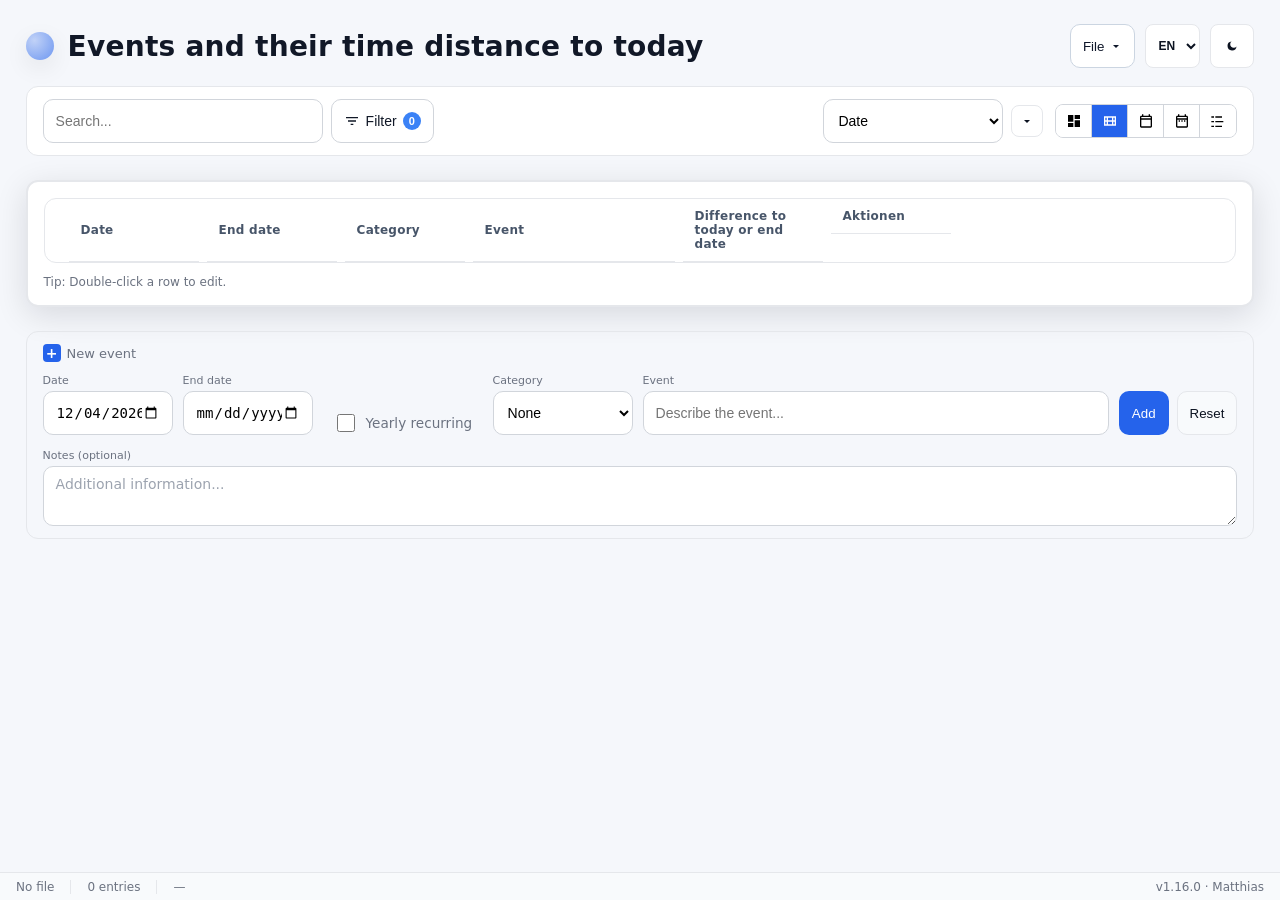
<file: index.html>
<!doctype html>
<html lang="de">
<head>
  <meta charset="utf-8" />
  <meta name="viewport" content="width=device-width, initial-scale=1" />
  <meta http-equiv="Content-Security-Policy" content="default-src 'self'; script-src 'self'; style-src 'self'; img-src 'self' data:; font-src 'self';" />
  <title>Ereignisse</title>
  <!-- PWA Meta Tags -->
  <meta name="theme-color" content="#2563eb" />
  <meta name="description" content="Verwaltung von Ereignissen mit automatischer Zeitdifferenz-Berechnung" />
  <meta name="apple-mobile-web-app-capable" content="yes" />
  <meta name="apple-mobile-web-app-status-bar-style" content="default" />
  <meta name="apple-mobile-web-app-title" content="Ereignisse" />
  <link rel="manifest" href="manifest.json" />
  <link rel="icon" type="image/svg+xml" href="icons/icon.svg" />
  <link rel="icon" type="image/png" sizes="192x192" href="icons/icon-192.png" />
  <link rel="apple-touch-icon" href="icons/icon-192.png" />
  <!-- CSS -->
  <link rel="stylesheet" href="css/base.css" />
  <link rel="stylesheet" href="css/layout.css" />
  <link rel="stylesheet" href="css/components.css" />
  <link rel="stylesheet" href="css/table.css" />
  <link rel="stylesheet" href="css/filters.css" />
  <link rel="stylesheet" href="css/dialogs.css" />
  <link rel="stylesheet" href="css/statusbar.css" />
  <link rel="stylesheet" href="css/dark-mode.css" />
  <link rel="stylesheet" href="css/calendar.css" />
  <link rel="stylesheet" href="css/dashboard.css" />
</head>
<body>
  <div class="page">
    <div class="container">
      <header>
        <div class="brand">
          <div class="flag" aria-hidden="true"></div>
          <div><h1 data-i18n="app.description">Ereignisse und deren Zeitraum zu heute</h1></div>
        </div>
        <div class="actions">
          <div class="dropdown" id="fileDropdown">
            <button class="btn dropdown-toggle" id="fileMenuBtn">
              <span data-i18n="menu.file">Datei</span>
              <svg class="dropdown-arrow" viewBox="0 0 24 24" fill="currentColor"><path d="M12 16l-6-6h12z"/></svg>
            </button>
            <div class="dropdown-menu" id="fileMenu">
              <button class="dropdown-item" data-action="open">
                <span class="dropdown-icon">📂</span>
                <span data-i18n="menu.open">Öffnen</span>
                <span class="dropdown-shortcut">Strg+O</span>
              </button>
              <button class="dropdown-item" data-action="loadSample">
                <span class="dropdown-icon">📋</span>
                <span data-i18n="menu.loadSample">Beispieldatei laden</span>
              </button>
              <button class="dropdown-item" data-action="save">
                <span class="dropdown-icon">💾</span>
                <span data-i18n="menu.save">Speichern</span>
                <span class="dropdown-shortcut">Strg+S</span>
              </button>
              <button class="dropdown-item" data-action="saveAs">
                <span class="dropdown-icon">📥</span>
                <span data-i18n="menu.saveAs">Speichern unter…</span>
                <span class="dropdown-shortcut">Strg+⇧+S</span>
              </button>
            </div>
          </div>
          <select id="langSelect" class="lang-select" title="Sprache / Language">
            <option value="de">DE</option>
            <option value="en">EN</option>
            <option value="fr">FR</option>
            <option value="it">IT</option>
            <option value="es">ES</option>
          </select>
          <button id="themeBtn" class="btn-icon" data-i18n="tooltip.darkMode" data-i18n-attr="title" title="Dark Mode umschalten" aria-label="Dark Mode">
            <svg viewBox="0 0 24 24" fill="currentColor"><path d="M21.64 13a1 1 0 00-1.05-1.36 7 7 0 01-8.23-8.23A1 1 0 0011 2.36 9 9 0 1021.64 13z"/></svg>
          </button>
        </div>
      </header>

      <!-- Filter-Toolbar -->
      <section class="filter-toolbar">
        <div class="toolbar toolbar-flex">
          <input id="search" class="search" type="text" data-i18n="label.search" data-i18n-attr="placeholder" placeholder="Suche..." data-i18n-title="tooltip.search" title="Strg+F" />
          <button id="advancedFilterBtn" class="filter-toggle-btn" data-i18n="tooltip.advancedFilters" data-i18n-attr="title" title="Erweiterte Filter (Strg+Umschalt+F)">
            <svg viewBox="0 0 24 24" fill="currentColor"><path d="M10 18h4v-2h-4v2zM3 6v2h18V6H3zm3 7h12v-2H6v2z"/></svg>
            <span data-i18n="label.filter">Filter</span>
            <span id="filterBadge" class="filter-badge" style="display:none;">0</span>
          </button>
        </div>
        <div class="toolbar">
          <select id="sortKey" title="Sortieren nach">
            <option value="date" selected data-i18n="sort.date">Zeitpunkt</option>
            <option value="end" data-i18n="sort.endDate">Endzeitpunkt</option>
            <option value="text" data-i18n="sort.event">Ereignis</option>
            <option value="category" data-i18n="sort.category">Kategorie</option>
          </select>
          <button id="sortDirBtn" class="btn-icon" data-i18n="tooltip.sortDirection" data-i18n-attr="title" title="Sortierrichtung umschalten" aria-label="Sortierrichtung">
            <svg viewBox="0 0 24 24" fill="currentColor"><path d="M12 16l-6-6h12z"/></svg>
          </button>
        </div>
        <div class="toolbar toolbar-views">
          <div class="view-toggle" role="group" aria-label="Ansicht wechseln">
            <button class="view-btn" data-view="dashboard" data-i18n="view.dashboard" data-i18n-attr="title" title="Dashboard">
              <svg viewBox="0 0 24 24" fill="currentColor"><path d="M3 13h8V3H3v10zm0 8h8v-6H3v6zm10 0h8V11h-8v10zm0-18v6h8V3h-8z"/></svg>
            </button>
            <button class="view-btn active" data-view="table" data-i18n="view.table" data-i18n-attr="title" title="Tabellenansicht">
              <svg viewBox="0 0 24 24" fill="currentColor"><path d="M3 5v14h18V5H3zm4 2v4H5V7h2zm-2 6h2v4H5v-4zm4 4v-4h6v4H9zm6-6H9V7h6v4zm2 0V7h2v4h-2zm0 2h2v4h-2v-4z"/></svg>
            </button>
            <button class="view-btn" data-view="month" data-i18n="view.month" data-i18n-attr="title" title="Monatsansicht">
              <svg viewBox="0 0 24 24" fill="currentColor"><path d="M19 4h-1V2h-2v2H8V2H6v2H5c-1.1 0-2 .9-2 2v14c0 1.1.9 2 2 2h14c1.1 0 2-.9 2-2V6c0-1.1-.9-2-2-2zm0 16H5V10h14v10zm0-12H5V6h14v2z"/></svg>
            </button>
            <button class="view-btn" data-view="week" data-i18n="view.week" data-i18n-attr="title" title="Wochenansicht">
              <svg viewBox="0 0 24 24" fill="currentColor"><path d="M7 11h2v2H7v-2zm14-5v14c0 1.1-.9 2-2 2H5c-1.1 0-2-.9-2-2V6c0-1.1.9-2 2-2h1V2h2v2h8V2h2v2h1c1.1 0 2 .9 2 2zM5 8h14V6H5v2zm14 12V10H5v10h14zm-4-7h2v-2h-2v2zm-4 0h2v-2h-2v2z"/></svg>
            </button>
            <button class="view-btn" data-view="timeline" data-i18n="view.timeline" data-i18n-attr="title" title="Timeline-Ansicht">
              <svg viewBox="0 0 24 24" fill="currentColor"><path d="M2 12h4v2H2v-2zm6-7h10v2H8V5zm0 14h10v2H8v-2zm0-7h12v2H8v-2zm-6 7h4v2H2v-2zm0-14h4v2H2V5z"/></svg>
            </button>
          </div>
        </div>
      </section>

      <!-- Aktive Filter-Tags -->
      <div id="activeFilters" class="active-filters"></div>

      <!-- Erweitertes Filter-Panel -->
      <section id="advancedFilterPanel" class="advanced-filter-panel">
        <div class="filter-panel-header">
          <div class="filter-panel-title">
            <svg viewBox="0 0 24 24" fill="currentColor"><path d="M10 18h4v-2h-4v2zM3 6v2h18V6H3zm3 7h12v-2H6v2z"/></svg>
            <span data-i18n="label.advancedFilters">Erweiterte Filter</span>
          </div>
          <button id="filterResetBtn" class="filter-reset-btn" data-i18n="btn.resetAll">Alle zurücksetzen</button>
        </div>

        <div class="filter-groups">
          <!-- Datumsbereich -->
          <div class="filter-group">
            <div class="filter-group-label" data-i18n="label.dateRange">Datumsbereich</div>
            <div class="date-range-inputs">
              <input type="date" id="filterDateFrom" data-i18n="label.from" data-i18n-attr="title" title="Von" />
              <span class="date-range-separator">–</span>
              <input type="date" id="filterDateTo" data-i18n="label.to" data-i18n-attr="title" title="Bis" />
            </div>
            <select id="filterDatePreset" class="date-preset-select" data-i18n="tooltip.period" data-i18n-attr="title" title="Vordefinierter Zeitraum">
              <option value="" data-i18n="label.selectPeriod">Zeitraum wählen...</option>
              <option value="today" data-i18n="preset.today">Heute</option>
              <option value="this-week" data-i18n="preset.thisWeek">Diese Woche</option>
              <option value="this-month" data-i18n="preset.thisMonth">Dieser Monat</option>
              <option value="this-year" data-i18n="preset.thisYear">Dieses Jahr</option>
              <option value="last-7-days" data-i18n="preset.last7Days">Letzte 7 Tage</option>
              <option value="last-30-days" data-i18n="preset.last30Days">Letzte 30 Tage</option>
              <option value="next-7-days" data-i18n="preset.next7Days">Nächste 7 Tage</option>
              <option value="next-30-days" data-i18n="preset.next30Days">Nächste 30 Tage</option>
              <option value="past" data-i18n="preset.past">Vergangene Ereignisse</option>
              <option value="future" data-i18n="preset.future">Zukünftige Ereignisse</option>
            </select>
          </div>

          <!-- Kategorien -->
          <div class="filter-group">
            <div class="filter-group-label" data-i18n="label.categories">Kategorien</div>
            <div id="categoryCheckboxes" class="category-checkboxes">
              <label class="category-checkbox" data-cat="geburtstag">
                <input type="checkbox" value="geburtstag" />
                <span class="cat-badge cat-geburtstag" style="padding:0 6px;" data-i18n="cat.geburtstag">Geburtstag</span>
              </label>
              <label class="category-checkbox" data-cat="todestag">
                <input type="checkbox" value="todestag" />
                <span class="cat-badge cat-todestag" style="padding:0 6px;" data-i18n="cat.todestag">Todestag</span>
              </label>
              <label class="category-checkbox" data-cat="jahrestag">
                <input type="checkbox" value="jahrestag" />
                <span class="cat-badge cat-jahrestag" style="padding:0 6px;" data-i18n="cat.jahrestag">Jahrestag</span>
              </label>
              <label class="category-checkbox" data-cat="jubilaeum">
                <input type="checkbox" value="jubilaeum" />
                <span class="cat-badge cat-jubilaeum" style="padding:0 6px;" data-i18n="cat.jubilaeum">Jubiläum</span>
              </label>
              <label class="category-checkbox" data-cat="projekt">
                <input type="checkbox" value="projekt" />
                <span class="cat-badge cat-projekt" style="padding:0 6px;" data-i18n="cat.projekt">Projekt</span>
              </label>
              <label class="category-checkbox" data-cat="termin">
                <input type="checkbox" value="termin" />
                <span class="cat-badge cat-termin" style="padding:0 6px;" data-i18n="cat.termin">Termin</span>
              </label>
              <label class="category-checkbox" data-cat="erinnerung">
                <input type="checkbox" value="erinnerung" />
                <span class="cat-badge cat-erinnerung" style="padding:0 6px;" data-i18n="cat.erinnerung">Erinnerung</span>
              </label>
              <label class="category-checkbox" data-cat="sonstiges">
                <input type="checkbox" value="sonstiges" />
                <span class="cat-badge cat-sonstiges" style="padding:0 6px;" data-i18n="cat.sonstiges">Sonstiges</span>
              </label>
              <label class="category-checkbox" data-cat="none">
                <input type="checkbox" value="none" />
                <span class="cat-badge cat-none" style="padding:0 6px;" data-i18n="cat.without">Ohne</span>
              </label>
            </div>
          </div>

          <!-- Weitere Filter -->
          <div class="filter-group">
            <div class="filter-group-label" data-i18n="label.moreFilters">Weitere Filter</div>
            <div class="toggle-checkboxes">
              <label class="toggle-checkbox">
                <input type="checkbox" id="filterHasNotes" />
                <span data-i18n="label.onlyWithNotes">Nur mit Notizen</span>
              </label>
              <label class="toggle-checkbox">
                <input type="checkbox" id="filterRecurring" />
                <span data-i18n="label.onlyRecurring">Nur wiederkehrende</span>
              </label>
              <label class="toggle-checkbox">
                <input type="checkbox" id="filterHasTimespan" />
                <span data-i18n="label.onlyWithTimespan">Nur mit Zeitspanne</span>
              </label>
            </div>
          </div>
        </div>

        <!-- Gespeicherte Filter -->
        <div class="saved-filters-section">
          <div class="saved-filters-header">
            <div class="saved-filters-title" data-i18n="label.savedFilters">Gespeicherte Filter</div>
          </div>
          <div id="savedFiltersList" class="saved-filters-list">
            <button id="saveFilterBtn" class="save-filter-btn" data-i18n="btn.saveFilter" data-i18n-attr="title" title="Aktuellen Filter speichern">
              <svg viewBox="0 0 24 24" fill="currentColor"><path d="M19 13h-6v6h-2v-6H5v-2h6V5h2v6h6v2z"/></svg>
              <span data-i18n="btn.saveFilter">Speichern...</span>
            </button>
          </div>
        </div>
      </section>

      <!-- Dashboard -->
      <section id="dashboardView" class="dashboard" style="display:none;">
        <div class="dashboard-card dashboard-upcoming">
          <h3 class="dashboard-card-title">
            <svg viewBox="0 0 24 24" fill="currentColor"><path d="M19 4h-1V2h-2v2H8V2H6v2H5c-1.1 0-2 .9-2 2v14c0 1.1.9 2 2 2h14c1.1 0 2-.9 2-2V6c0-1.1-.9-2-2-2zm0 16H5V10h14v10zm0-12H5V6h14v2z"/></svg>
            <span data-i18n="dashboard.upcoming">Anstehend</span>
          </h3>
          <div id="dashboardUpcoming" class="dashboard-card-content"></div>
        </div>
        <div class="dashboard-card dashboard-recent">
          <h3 class="dashboard-card-title">
            <svg viewBox="0 0 24 24" fill="currentColor"><path d="M11 17v-5h2v5h-2zm0-8V7h2v2h-2zm1-7C6.48 2 2 6.48 2 12s4.48 10 10 10 10-4.48 10-10S17.52 2 12 2zm0 18c-4.41 0-8-3.59-8-8s3.59-8 8-8 8 3.59 8 8-3.59 8-8 8z"/></svg>
            <span data-i18n="dashboard.recent">Kürzlich vergangen</span>
          </h3>
          <div id="dashboardRecent" class="dashboard-card-content"></div>
        </div>
        <div class="dashboard-card dashboard-milestones">
          <h3 class="dashboard-card-title">
            <svg viewBox="0 0 24 24" fill="currentColor"><path d="M12 2C6.48 2 2 6.48 2 12s4.48 10 10 10 10-4.48 10-10S17.52 2 12 2zm-2 15l-5-5 1.41-1.41L10 14.17l7.59-7.59L19 8l-9 9z"/></svg>
            <span data-i18n="dashboard.milestones">Meilensteine</span>
          </h3>
          <div id="dashboardMilestones" class="dashboard-card-content"></div>
        </div>
        <div class="dashboard-card dashboard-stats">
          <h3 class="dashboard-card-title">
            <svg viewBox="0 0 24 24" fill="currentColor"><path d="M19 3H5c-1.1 0-2 .9-2 2v14c0 1.1.9 2 2 2h14c1.1 0 2-.9 2-2V5c0-1.1-.9-2-2-2zM9 17H7v-7h2v7zm4 0h-2V7h2v10zm4 0h-2v-4h2v4z"/></svg>
            <span data-i18n="dashboard.stats">Statistiken</span>
          </h3>
          <div id="dashboardStats" class="dashboard-card-content"></div>
        </div>
      </section>

      <!-- Monatsansicht -->
      <section id="calendarView" class="card card-calendar" style="display:none;">
        <div class="calendar-header">
          <button class="btn-icon" id="calPrev" data-i18n="tooltip.prevMonth" data-i18n-attr="title,aria-label" title="Vorheriger Monat" aria-label="Vorheriger Monat">
            <svg viewBox="0 0 24 24" fill="currentColor"><path d="M15.41 16.59L10.83 12l4.58-4.59L14 6l-6 6 6 6z"/></svg>
          </button>
          <div class="calendar-title" id="calMonthYear">Januar 2026</div>
          <button class="btn-icon" id="calNext" data-i18n="tooltip.nextMonth" data-i18n-attr="title,aria-label" title="Nächster Monat" aria-label="Nächster Monat">
            <svg viewBox="0 0 24 24" fill="currentColor"><path d="M8.59 16.59L13.17 12 8.59 7.41 10 6l6 6-6 6z"/></svg>
          </button>
          <button class="btn btn-ghost" id="calToday" data-i18n="btn.today">Heute</button>
        </div>
        <div class="calendar-grid">
          <div class="calendar-weekdays" id="calendarWeekdays">
            <span>Mo</span><span>Di</span><span>Mi</span><span>Do</span><span>Fr</span><span>Sa</span><span>So</span>
          </div>
          <div class="calendar-days" id="calendarDays"></div>
        </div>
      </section>

      <!-- Wochenansicht -->
      <section id="weekView" class="card card-week" style="display:none;">
        <div class="week-header">
          <button class="btn-icon" id="weekPrev" data-i18n="tooltip.prevWeek" data-i18n-attr="title,aria-label" title="Vorherige Woche" aria-label="Vorherige Woche">
            <svg viewBox="0 0 24 24" fill="currentColor"><path d="M15.41 16.59L10.83 12l4.58-4.59L14 6l-6 6 6 6z"/></svg>
          </button>
          <div class="week-title" id="weekTitle">KW 5 (27.01 - 02.02.2026)</div>
          <button class="btn-icon" id="weekNext" data-i18n="tooltip.nextWeek" data-i18n-attr="title,aria-label" title="Nächste Woche" aria-label="Nächste Woche">
            <svg viewBox="0 0 24 24" fill="currentColor"><path d="M8.59 16.59L13.17 12 8.59 7.41 10 6l6 6-6 6z"/></svg>
          </button>
          <button class="btn btn-ghost" id="weekToday" data-i18n="btn.today">Heute</button>
        </div>
        <div class="week-grid" id="weekGrid"></div>
      </section>

      <!-- Timeline-Ansicht -->
      <section id="timelineView" class="card card-timeline" style="display:none;">
        <div class="timeline-header">
          <button class="btn-icon" id="timelinePrev" data-i18n="tooltip.earlier" data-i18n-attr="title,aria-label" title="Früher" aria-label="Früher">
            <svg viewBox="0 0 24 24" fill="currentColor"><path d="M15.41 16.59L10.83 12l4.58-4.59L14 6l-6 6 6 6z"/></svg>
          </button>
          <div class="timeline-title" id="timelineTitle">Jan - Jun 2026</div>
          <button class="btn-icon" id="timelineNext" data-i18n="tooltip.later" data-i18n-attr="title,aria-label" title="Später" aria-label="Später">
            <svg viewBox="0 0 24 24" fill="currentColor"><path d="M8.59 16.59L13.17 12 8.59 7.41 10 6l6 6-6 6z"/></svg>
          </button>
          <button class="btn btn-ghost" id="timelineToday" data-i18n="btn.today">Heute</button>
          <select id="timelineZoom" class="timeline-zoom" data-i18n="tooltip.period" data-i18n-attr="title" title="Zeitraum">
            <option value="3">3 <span data-i18n="unit.month.2">Monate</span></option>
            <option value="6" selected>6 <span data-i18n="unit.month.2">Monate</span></option>
            <option value="12">12 <span data-i18n="unit.month.2">Monate</span></option>
          </select>
        </div>
        <div class="timeline-container">
          <div class="timeline-months" id="timelineMonths"></div>
          <div class="timeline-tracks" id="timelineTracks"></div>
          <div class="timeline-today-line" id="timelineTodayLine"></div>
        </div>
      </section>

      <!-- Tabelle (Hauptbereich) -->
      <section class="card card-table stack">
        <div class="table-wrap">
          <table id="table" aria-describedby="tableHint">
            <thead>
              <tr>
                <th class="col-date" data-i18n="label.date">Zeitpunkt</th>
                <th class="col-date" data-i18n="label.endDate">Endzeitpunkt</th>
                <th class="col-cat" data-i18n="label.category">Kategorie</th>
                <th data-i18n="label.event">Ereignis</th>
                <th class="days" data-i18n="label.differenceToToday">Differenz zu heute oder Endzeitpunkt</th>
                <th class="actions">Aktionen</th>
              </tr>
            </thead>
            <tbody id="tbody"></tbody>
          </table>
        </div>
        <div id="tableHint" class="muted" data-i18n="table.hint">Tipp: Doppelklick auf eine Zeile zum Bearbeiten.</div>
      </section>

      <!-- Eingabebereich (am Ende, dezenter) -->
      <section class="card card-input">
        <div class="input-header" data-i18n="label.newEvent">Neues Ereignis</div>
        <div class="input-grid">
          <div class="stack">
            <label for="date" data-i18n="label.date">Zeitpunkt</label>
            <input id="date" type="date" />
          </div>
          <div class="stack">
            <label for="end" data-i18n="label.endDate">Endzeitpunkt</label>
            <input id="end" type="date" />
          </div>
          <div class="stack stack-checkbox">
            <label>
              <input id="recurring" type="checkbox" />
              <span data-i18n="label.recurring">Jährlich wiederkehrend</span>
            </label>
          </div>
          <div class="stack">
            <label for="category" data-i18n="label.category">Kategorie</label>
            <select id="category">
              <option value="" data-i18n="cat.none">Keine</option>
              <option value="geburtstag" data-i18n="cat.geburtstag">Geburtstag</option>
              <option value="todestag" data-i18n="cat.todestag">Todestag</option>
              <option value="jahrestag" data-i18n="cat.jahrestag">Jahrestag</option>
              <option value="jubilaeum" data-i18n="cat.jubilaeum">Jubiläum</option>
              <option value="projekt" data-i18n="cat.projekt">Projekt</option>
              <option value="termin" data-i18n="cat.termin">Termin</option>
              <option value="erinnerung" data-i18n="cat.erinnerung">Erinnerung</option>
              <option value="sonstiges" data-i18n="cat.sonstiges">Sonstiges</option>
            </select>
          </div>
          <div class="stack stack-text">
            <label for="text" data-i18n="label.event">Ereignis</label>
            <input id="text" type="text" data-i18n="placeholder.event" data-i18n-attr="placeholder" placeholder="Beschreibe das Ereignis…" />
          </div>
          <div class="stack stack-buttons">
            <label class="label-spacer">&nbsp;</label>
            <div class="toolbar">
              <button id="addBtn" class="btn btn-primary" data-i18n="btn.add">Hinzufügen</button>
              <button id="clearBtn" class="btn btn-ghost" data-i18n="btn.reset">Zurücksetzen</button>
            </div>
          </div>
          <div class="input-notes-row">
            <div class="stack">
              <label for="notes" data-i18n="label.notes">Notizen (optional)</label>
              <textarea id="notes" rows="2" data-i18n="placeholder.notes" data-i18n-attr="placeholder" placeholder="Zusätzliche Informationen..."></textarea>
            </div>
          </div>
        </div>
      </section>

    </div>
  </div>

  <!-- Statusleiste -->
  <footer class="statusbar">
    <div class="statusbar-item" id="statusFile" data-i18n="msg.noFile">Keine Datei</div>
    <div class="statusbar-separator"></div>
    <div class="statusbar-item" id="statusCount">0 Einträge</div>
    <div class="statusbar-separator"></div>
    <div class="statusbar-item" id="statusSaved">—</div>
    <div class="statusbar-item statusbar-right" id="statusVersion">konzeptioniert von Matthias</div>
  </footer>

  <input id="fileInput" type="file" accept=".json,application/json" style="display:none" />

  <!-- JS: i18n must load before other modules -->
  <script src="js/i18n.js"></script>
  <script src="js/i18n/de.js"></script>
  <script src="js/utils.js"></script>
  <script src="js/data.js"></script>
  <script src="js/filters.js"></script>
  <script src="js/views.js"></script>
  <script src="js/calendar.js"></script>
  <script src="js/dashboard.js"></script>
  <script src="js/ui.js"></script>
  <script src="js/app.js"></script>
</body>
</html>
</file>
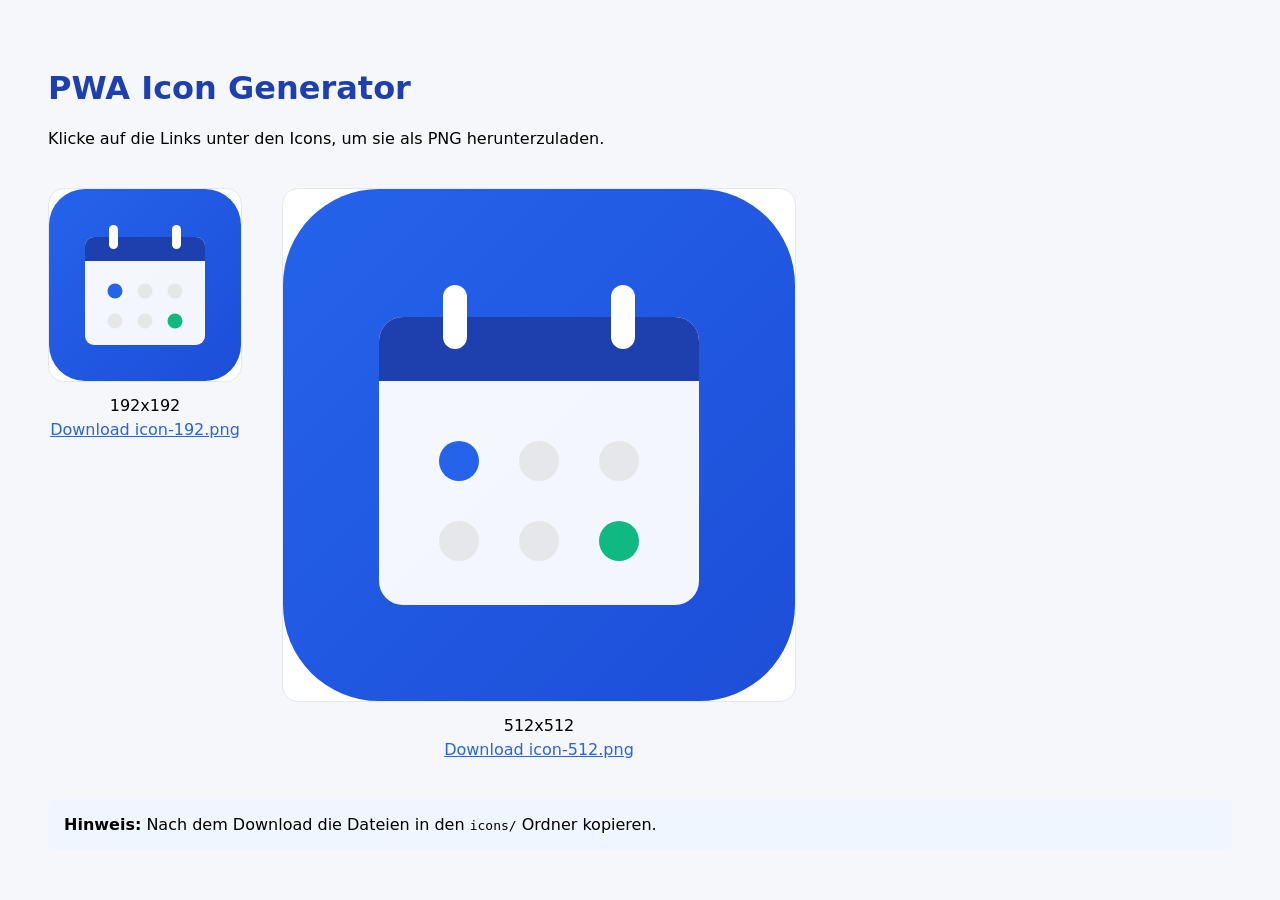
<file: icons/generate-icons.html>
<!DOCTYPE html>
<html lang="de">
<head>
  <meta charset="UTF-8">
  <title>Icon Generator - MHS Ereignisse</title>
  <style>
    body { font-family: system-ui, sans-serif; padding: 40px; background: #f5f7fb; }
    h1 { color: #1e40af; }
    .icons { display: flex; gap: 40px; margin: 40px 0; }
    .icon-box { text-align: center; }
    .icon-box canvas { border: 1px solid #e5e7eb; border-radius: 16px; background: #fff; }
    .icon-box p { margin: 10px 0 5px; font-weight: 500; }
    .icon-box a { color: #2563eb; }
    .info { background: #eff6ff; padding: 16px; border-radius: 8px; margin-top: 20px; }
  </style>
</head>
<body>
  <h1>PWA Icon Generator</h1>
  <p>Klicke auf die Links unter den Icons, um sie als PNG herunterzuladen.</p>

  <div class="icons">
    <div class="icon-box">
      <canvas id="icon192" width="192" height="192"></canvas>
      <p>192x192</p>
      <a id="download192" download="icon-192.png" href="#">Download icon-192.png</a>
    </div>
    <div class="icon-box">
      <canvas id="icon512" width="512" height="512"></canvas>
      <p>512x512</p>
      <a id="download512" download="icon-512.png" href="#">Download icon-512.png</a>
    </div>
  </div>

  <div class="info">
    <strong>Hinweis:</strong> Nach dem Download die Dateien in den <code>icons/</code> Ordner kopieren.
  </div>

  <script>
    function drawIcon(ctx, size) {
      const scale = size / 512;

      // Hintergrund mit Gradient
      const gradient = ctx.createLinearGradient(0, 0, size, size);
      gradient.addColorStop(0, '#2563eb');
      gradient.addColorStop(1, '#1d4ed8');

      // Abgerundetes Rechteck
      const radius = 96 * scale;
      ctx.beginPath();
      ctx.roundRect(0, 0, size, size, radius);
      ctx.fillStyle = gradient;
      ctx.fill();

      // Kalender-Körper
      ctx.fillStyle = 'rgba(255,255,255,0.95)';
      ctx.beginPath();
      ctx.roundRect(96*scale, 128*scale, 320*scale, 288*scale, 24*scale);
      ctx.fill();

      // Kalender-Header
      ctx.fillStyle = '#1e40af';
      ctx.beginPath();
      ctx.roundRect(96*scale, 128*scale, 320*scale, 64*scale, [24*scale, 24*scale, 0, 0]);
      ctx.fill();
      ctx.fillRect(96*scale, 168*scale, 320*scale, 24*scale);

      // Kalender-Ringe
      ctx.fillStyle = '#fff';
      ctx.beginPath();
      ctx.roundRect(160*scale, 96*scale, 24*scale, 64*scale, 12*scale);
      ctx.fill();
      ctx.beginPath();
      ctx.roundRect(328*scale, 96*scale, 24*scale, 64*scale, 12*scale);
      ctx.fill();

      // Tage-Punkte
      const dots = [
        { x: 176, y: 272, color: '#2563eb' },
        { x: 256, y: 272, color: '#e5e7eb' },
        { x: 336, y: 272, color: '#e5e7eb' },
        { x: 176, y: 352, color: '#e5e7eb' },
        { x: 256, y: 352, color: '#e5e7eb' },
        { x: 336, y: 352, color: '#10b981' }
      ];

      dots.forEach(dot => {
        ctx.fillStyle = dot.color;
        ctx.beginPath();
        ctx.arc(dot.x * scale, dot.y * scale, 20 * scale, 0, Math.PI * 2);
        ctx.fill();
      });
    }

    // Icons zeichnen
    const ctx192 = document.getElementById('icon192').getContext('2d');
    const ctx512 = document.getElementById('icon512').getContext('2d');

    drawIcon(ctx192, 192);
    drawIcon(ctx512, 512);

    // Download-Links setzen
    document.getElementById('download192').href = document.getElementById('icon192').toDataURL('image/png');
    document.getElementById('download512').href = document.getElementById('icon512').toDataURL('image/png');
  </script>
</body>
</html>
</file>
<file: css/base.css>
/**
 * base.css - CSS-Variablen, Reset, Body, Typography
 * Ereignisse v1.11.0
 */

:root {
  --primary:#2563eb;
  --ink:#111827;
  --muted:#6b7280;
  --bg:#f5f7fb;
  --card:#ffffff;
  --radius:12px;
  --shadow:0 8px 24px rgba(2,6,23,.08);
  --ctl-h:44px;
  --col-gap:8px;
}

*{ box-sizing:border-box; }

/* Hidden file input for fallback file open */
#fileInput{ display:none !important; }

body {
  margin:0;
  min-height:100dvh;
  background:var(--bg);
  color:var(--ink);
  font-family:system-ui,-apple-system,"Segoe UI",Roboto,Helvetica,Arial,sans-serif;
  padding-bottom:28px;
}

label{ font-size:13px; color:#334155; }

.muted{ font-size:12px; color:var(--muted); }
.text-center{ text-align:center; }
.mt-6{ margin-top:6px; }
</file>
<file: css/layout.css>
/**
 * layout.css - Container, Header, Cards, Grid
 * Ereignisse v1.11.0
 */

.page{ padding:24px; }
.container{ width:min(96vw, 1600px); margin:0 auto; }

header {
  display:flex;
  align-items:center;
  justify-content:space-between;
  gap:16px;
  color:var(--ink);
  margin-bottom:18px;
}

.brand{ display:flex; align-items:center; gap:14px; }

.flag {
  width:28px;
  height:28px;
  border-radius:50%;
  background:radial-gradient(circle at 30% 30%, rgba(37,99,235,.25), rgba(37,99,235,.65));
  box-shadow:var(--shadow);
}

h1{ margin:0; font-size:clamp(20px,3vw,28px); font-weight:700; letter-spacing:.25px; }
.actions{ display:flex; gap:10px; flex-wrap:wrap; }

.card {
  background:var(--card);
  border:1px solid #e5e7eb;
  border-radius:var(--radius);
  box-shadow:var(--shadow);
  padding:16px;
  position:relative;
}
.stack{ display:flex; flex-direction:column; gap:12px; }
.card + .card{ margin-top:24px; }

/* Tabellen-Card (Hauptfokus - stärkere visuelle Gewichtung) */
.card-table {
  box-shadow:0 8px 32px rgba(2,6,23,.12);
  border:2px solid #e5e7eb;
}

/* Eingabe-Card (dezenter, am Ende - reduzierte visuelle Gewichtung) */
.card-input {
  background:transparent;
  box-shadow:none;
  border:1px solid #e5e7eb;
  margin-top:16px;
  padding:12px 16px;
}
.input-header {
  font-size:13px;
  font-weight:500;
  color:var(--muted);
  margin-bottom:10px;
  display:flex;
  align-items:center;
  gap:6px;
}
.input-header::before {
  content:"+";
  display:inline-flex;
  align-items:center;
  justify-content:center;
  width:18px;
  height:18px;
  border-radius:4px;
  background:var(--primary);
  color:#fff;
  font-size:14px;
  font-weight:600;
}
.input-grid {
  display:grid;
  gap:10px;
  align-items:end;
  grid-template-columns:130px 130px 160px 140px 1fr auto;
}
.input-grid .stack{ gap:4px; }
.input-grid label{ font-size:11px; color:var(--muted); }
.input-grid .stack-text{ min-width:0; }
.input-grid .stack-buttons .toolbar{ flex-wrap:nowrap; }
.input-grid .label-spacer{ display:block; height:15px; }
@media (max-width:960px){
  .input-grid{ grid-template-columns:1fr 1fr 1fr; }
  .input-grid .stack-text{ grid-column:1 / -1; }
  .input-grid .stack-buttons{ grid-column:1 / -1; justify-self:end; }
}
@media (max-width:600px){
  .input-grid{ grid-template-columns:1fr; }
  .input-grid .stack-buttons{ justify-self:stretch; }
  .input-grid .stack-buttons .toolbar{ justify-content:stretch; }
  .input-grid .stack-buttons .btn{ flex:1; }
}

.grid{ display:grid; gap:12px; align-items:center; grid-template-columns:180px 180px 140px minmax(0,1fr) max-content; }
@media (max-width:960px){ .grid{ grid-template-columns:1fr 1fr; } }
@media (max-width:600px){ .grid{ grid-template-columns:1fr; } }

.toolbar{ display:flex; gap:8px; align-items:center; }
.toolbar-spread{ justify-content:space-between; }
.toolbar-flex{ flex:1; min-width:0; }

/* Notizen-Zeile im Eingabeformular */
.input-notes-row {
  grid-column:1 / -1;
  margin-top:4px;
}
.input-notes-row .stack {
  gap:4px;
}
.input-notes-row label {
  font-size:11px;
  color:var(--muted);
}
</file>
<file: css/components.css>
/**
 * components.css - Buttons, Inputs, Dropdowns, Badges
 * Ereignisse v1.11.0
 */

/* Buttons */
.btn {
  display:inline-flex;
  align-items:center;
  justify-content:center;
  gap:8px;
  height:var(--ctl-h);
  padding:0 12px;
  border-radius:10px;
  border:1px solid #cbd5e1;
  background:#fff;
  color:#0f172a;
  cursor:pointer;
  transition:background .15s, border-color .15s, box-shadow .15s;
}
.btn:hover{ background:#f8fafc; }
.btn:focus{ outline:none; box-shadow:0 0 0 3px rgba(37,99,235,.18); }
.btn-primary{ background:var(--primary); border-color:transparent; color:#fff; }
.btn-primary:hover{ filter:brightness(.98); }
.btn-ghost{ background:#f8fafc; color:#0b1220; border-color:#e5e7eb; }

.btn-icon {
  width:24px;
  height:24px;
  padding:0;
  border-radius:8px;
  border:1px solid #e5e7eb;
  background:#fff;
  color:#0b1220;
  display:inline-flex;
  align-items:center;
  justify-content:center;
  cursor:pointer;
}
.btn-icon:hover:not(:disabled){ background:#f1f5f9; }
.btn-icon.danger{ color:#991b1b; border-color:#fecaca; background:#fff1f2; }
.btn-icon:disabled{ opacity:0.4; cursor:not-allowed; }
.btn-icon svg{ width:12px; height:12px; pointer-events:none; }

#sortDirBtn.btn-icon{ width:32px; height:32px; }
#themeBtn.btn-icon{ width:var(--ctl-h); height:var(--ctl-h); }

/* Language Select */
.lang-select {
  height:var(--ctl-h);
  padding:0 8px;
  border-radius:8px;
  border:1px solid #e5e7eb;
  background:#fff;
  color:#0b1220;
  font-size:0.75rem;
  font-weight:600;
  cursor:pointer;
  transition:background .15s, border-color .15s;
}
.lang-select:hover { background:#f8fafc; border-color:#cbd5e1; }
.lang-select:focus { outline:none; box-shadow:0 0 0 3px rgba(37,99,235,.18); }

/* Inputs */
input[type="date"],input[type="text"] {
  width:100%;
  padding:0 12px;
  border-radius:10px;
  border:1px solid #d1d5db;
  background:#fff;
  font-size:14px;
  height:var(--ctl-h);
  line-height:calc(var(--ctl-h) - 2px);
  transition:border-color .15s, box-shadow .15s;
}
input[type="date"]:focus, input[type="text"]:focus {
  outline:none;
  border-color:var(--primary);
  box-shadow:0 0 0 3px rgba(37,99,235,.15);
}
#date,#end{ width:100%; }
#text{ width:100%; }

/* Select */
select {
  height:var(--ctl-h);
  border-radius:10px;
  border:1px solid #d1d5db;
  background:#fff;
  padding:0 10px;
  font-size:14px;
}
#sortKey{ width:180px; }

/* Textarea */
textarea {
  width:100%;
  padding:8px 12px;
  border-radius:10px;
  border:1px solid #d1d5db;
  background:#fff;
  font-size:14px;
  font-family:inherit;
  line-height:1.4;
  resize:vertical;
  min-height:60px;
  transition:border-color .15s, box-shadow .15s;
}
textarea:focus {
  outline:none;
  border-color:var(--primary);
  box-shadow:0 0 0 3px rgba(37,99,235,.15);
}
textarea::placeholder {
  color:#9ca3af;
}

/* Search */
.search{ flex:1 1 auto; width:100%; min-width:160px; }

/* Badge */
.badge{ font-size:12px; background:#eef2ff; color:#3730a3; padding:2px 8px; border-radius:999px; }

/* Kategorie-Badges */
.cat-badge {
  display:inline-flex;
  align-items:center;
  gap:4px;
  font-size:11px;
  padding:2px 8px;
  border-radius:999px;
  font-weight:500;
  white-space:nowrap;
}
.cat-badge::before {
  content:"";
  width:6px;
  height:6px;
  border-radius:50%;
  background:currentColor;
}
.cat-none{ color:#6b7280; background:#f3f4f6; }
.cat-geburtstag{ color:#be185d; background:#fce7f3; }
.cat-todestag{ color:#1f2937; background:#e5e7eb; }
.cat-jahrestag{ color:#dc2626; background:#fee2e2; }
.cat-jubilaeum{ color:#7c3aed; background:#ede9fe; }
.cat-projekt{ color:#0369a1; background:#e0f2fe; }
.cat-termin{ color:#b45309; background:#fef3c7; }
.cat-erinnerung{ color:#047857; background:#d1fae5; }
.cat-sonstiges{ color:#475569; background:#f1f5f9; }

/* Kategorie-Select Styling */
#category, #filterCategory { width:140px; }

/* Dropdown-Menü */
.dropdown {
  position:relative;
  display:inline-block;
}
.dropdown-toggle {
  display:inline-flex;
  align-items:center;
  gap:6px;
}
.dropdown-arrow {
  width:12px;
  height:12px;
  transition:transform .15s;
}
.dropdown.open .dropdown-arrow {
  transform:rotate(180deg);
}
.dropdown-menu {
  display:none;
  position:absolute;
  top:calc(100% + 4px);
  left:0;
  min-width:220px;
  background:var(--card);
  border:1px solid #e5e7eb;
  border-radius:10px;
  box-shadow:0 8px 24px rgba(2,6,23,.12);
  z-index:100;
  padding:4px 0;
}
.dropdown.open .dropdown-menu {
  display:block;
}
.dropdown-item {
  display:flex;
  align-items:center;
  width:100%;
  padding:10px 14px;
  border:none;
  background:none;
  cursor:pointer;
  font-size:14px;
  color:var(--ink);
  text-align:left;
  gap:10px;
}
.dropdown-item:hover {
  background:#f1f5f9;
}
.dropdown-icon {
  width:18px;
  text-align:center;
}
.dropdown-shortcut {
  margin-left:auto;
  font-size:11px;
  color:var(--muted);
  font-family:system-ui, sans-serif;
}

/* Actions row */
.actions-row{ display:flex; gap:8px; flex-wrap:nowrap; align-items:center; }

/* Wiederkehrende Ereignisse - Checkbox */
.stack-checkbox {
  display:flex;
  align-items:center;
}
.stack-checkbox label {
  display:flex;
  align-items:center;
  gap:0.5rem;
  cursor:pointer;
  font-size:0.85rem;
  color:var(--muted);
}
.stack-checkbox input[type="checkbox"] {
  width:1.1rem;
  height:1.1rem;
  cursor:pointer;
  accent-color:var(--primary);
}

/* Wiederkehrende Ereignisse - Anzeige */
.recurring-info {
  display:flex;
  flex-direction:column;
  gap:0.15rem;
  margin-top:0.3rem;
  font-size:0.8rem;
}
.recurring-badge {
  color:var(--primary);
  font-weight:500;
}
.recurring-countdown {
  color:var(--muted);
  font-size:0.75rem;
}
.recurring-today {
  color:var(--primary);
  font-weight:600;
}
.recurring-milestone {
  color:#d97706;
  font-size:0.75rem;
  font-weight:500;
}
</file>
<file: css/table.css>
/**
 * table.css - Tabelle, Zeilen, Zellen, Notizen
 * Ereignisse v1.11.0
 */

.table-wrap {
  overflow:auto;
  border-radius:12px;
  border:1px solid #e5e7eb;
  background:#fff;
  padding-inline:16px;
}
table {
  border-collapse:separate;
  border-spacing:var(--col-gap) 0;
  margin:0;
  width:100%;
  min-width:0;
  background:#fff;
}
thead th {
  position:sticky;
  top:0;
  z-index:1;
  background:#fff;
  text-align:left;
  font-size:12px;
  letter-spacing:.02em;
  color:#475569;
  border-bottom:1px solid #e5e7eb;
  padding:10px 12px;
}
tbody td {
  padding:10px 12px;
  border-bottom:1px solid #eef2f7;
  vertical-align:top;
  background:#fff;
  border-radius:8px;
}
tbody tr:hover td{ background:#f8fafc; }

th.days{ text-align:left; }
td.days{ text-align:right; }
th.days,td.days{ width:var(--days-col-w, 140px); }
th.actions,td.actions{ width:120px; }
th.col-date{ width:130px; }
th.col-cat{ width:120px; }
td.actions{ white-space:nowrap; }

.days-wrap{ display:inline-flex; flex-direction:column; align-items:flex-end; gap:4px; }
.days-badge,.days-sub {
  display:inline-block;
  font-size:12px;
  color:#374151;
  padding:2px 8px;
  border-radius:999px;
  border:1px solid #e5e7eb;
  background:#f9fafb;
  min-width:3ch;
  text-align:right;
  white-space:nowrap;
}
.days-range{ color:#1d4ed8; border-color:#c7d2fe; background:#eef2ff; }
.days-milestone{ color:#065f46; border-color:#86efac; background:#ecfdf5; font-weight:600; }

/* Notizen-Anzeige in Tabelle */
.notes-display {
  margin-top:6px;
  padding:6px 10px;
  max-height:60px;
  overflow-y:auto;
  font-size:12px;
  line-height:1.4;
  color:var(--muted);
  background:#f8fafc;
  border:1px solid #e5e7eb;
  border-radius:6px;
  white-space:pre-wrap;
  word-break:break-word;
}
.notes-display::-webkit-scrollbar {
  width:6px;
}
.notes-display::-webkit-scrollbar-track {
  background:#f1f5f9;
  border-radius:3px;
}
.notes-display::-webkit-scrollbar-thumb {
  background:#cbd5e1;
  border-radius:3px;
}
.notes-display::-webkit-scrollbar-thumb:hover {
  background:#94a3b8;
}

/* Verknüpfungs-Icons in der Tabellenansicht */
.link-indicators {
  display:flex;
  gap:8px;
  margin-top:4px;
}
.link-indicator {
  display:inline-flex;
  align-items:center;
  gap:3px;
  padding:2px 6px;
  font-size:11px;
  color:var(--muted);
  background:#f1f5f9;
  border-radius:4px;
  cursor:default;
}
.link-indicator:hover {
  background:#e2e8f0;
}
.link-indicator svg {
  width:12px;
  height:12px;
}

/* Verknüpfungs-Buttons im Bearbeiten-Modus */
.link-edit-row {
  display:flex;
  gap:6px;
  margin-top:8px;
  flex-wrap:wrap;
}
.link-edit-btn {
  display:inline-flex;
  align-items:center;
  gap:4px;
  padding:4px 8px;
  font-size:11px;
  border:1px solid #d1d5db;
  border-radius:6px;
  background:#fff;
  color:var(--ink);
  cursor:pointer;
  transition:background .15s, border-color .15s;
}
.link-edit-btn:hover {
  background:#f8fafc;
  border-color:#94a3b8;
}
.link-edit-btn svg {
  width:14px;
  height:14px;
}
</file>
<file: css/filters.css>
/**
 * filters.css - Filter-Toolbar, Panel, Tags, Saved Filters
 * Ereignisse v1.11.0
 */

/* Filter-Toolbar (kompakt, über der Tabelle) */
.filter-toolbar {
  display:flex;
  align-items:center;
  justify-content:space-between;
  gap:12px;
  padding:12px 16px;
  background:var(--card);
  border:1px solid #e5e7eb;
  border-radius:var(--radius);
  margin-bottom:16px;
}
.filter-toolbar .search{ max-width:280px; }
@media (max-width:768px){
  .filter-toolbar{ flex-direction:column; align-items:stretch; }
  .filter-toolbar .toolbar{ justify-content:space-between; }
  .filter-toolbar .search{ max-width:100%; }
}

/* Erweiterter Filter-Button */
.filter-toggle-btn {
  display:inline-flex;
  align-items:center;
  gap:6px;
  padding:0 12px;
  height:var(--ctl-h);
  border:1px solid #d1d5db;
  border-radius:10px;
  background:#fff;
  color:var(--ink);
  font-size:14px;
  cursor:pointer;
  transition:background .15s, border-color .15s;
}
.filter-toggle-btn:hover {
  background:#f8fafc;
  border-color:#94a3b8;
}
.filter-toggle-btn.active {
  background:#eff6ff;
  border-color:#3b82f6;
  color:#1d4ed8;
}
.filter-toggle-btn svg {
  width:16px;
  height:16px;
}
.filter-badge {
  display:inline-flex;
  align-items:center;
  justify-content:center;
  min-width:18px;
  height:18px;
  padding:0 5px;
  font-size:11px;
  font-weight:600;
  background:#3b82f6;
  color:#fff;
  border-radius:9px;
}

/* Erweitertes Filter-Panel */
.advanced-filter-panel {
  display:none;
  margin-bottom:16px;
  padding:16px;
  background:var(--card);
  border:1px solid #e5e7eb;
  border-radius:var(--radius);
}
.advanced-filter-panel.open {
  display:block;
}
.filter-panel-header {
  display:flex;
  align-items:center;
  justify-content:space-between;
  margin-bottom:16px;
}
.filter-panel-title {
  font-size:14px;
  font-weight:600;
  color:var(--ink);
  display:flex;
  align-items:center;
  gap:8px;
}
.filter-panel-title svg {
  width:18px;
  height:18px;
  color:var(--primary);
}
.filter-reset-btn {
  padding:6px 12px;
  font-size:12px;
  border:1px solid #d1d5db;
  border-radius:6px;
  background:#fff;
  color:var(--muted);
  cursor:pointer;
}
.filter-reset-btn:hover {
  background:#f1f5f9;
  color:var(--ink);
}

/* Filter-Gruppen */
.filter-groups {
  display:grid;
  grid-template-columns:repeat(auto-fit, minmax(200px, 1fr));
  gap:20px;
}
.filter-group {
  display:flex;
  flex-direction:column;
  gap:8px;
}
.filter-group-label {
  font-size:12px;
  font-weight:500;
  color:var(--muted);
  text-transform:uppercase;
  letter-spacing:.05em;
}

/* Datumsbereich */
.date-range-inputs {
  display:flex;
  gap:8px;
  align-items:center;
}
.date-range-inputs input[type="date"] {
  flex:1;
  min-width:0;
}
.date-range-separator {
  color:var(--muted);
  font-size:12px;
}
.date-preset-select {
  width:100%;
  margin-top:6px;
}

/* Kategorie-Checkboxen */
.category-checkboxes {
  display:flex;
  flex-wrap:wrap;
  gap:6px;
}
.category-checkbox {
  display:inline-flex;
  align-items:center;
  gap:4px;
  padding:4px 10px;
  font-size:12px;
  border:1px solid #e5e7eb;
  border-radius:6px;
  background:#fff;
  cursor:pointer;
  transition:background .15s, border-color .15s;
}
.category-checkbox:hover {
  background:#f8fafc;
}
.category-checkbox.selected {
  background:#eff6ff;
  border-color:#3b82f6;
  color:#1d4ed8;
}
.category-checkbox input {
  display:none;
}

/* Toggle-Checkboxen */
.toggle-checkboxes {
  display:flex;
  flex-direction:column;
  gap:8px;
}
.toggle-checkbox {
  display:flex;
  align-items:center;
  gap:8px;
  font-size:13px;
  color:var(--ink);
  cursor:pointer;
}
.toggle-checkbox input {
  width:16px;
  height:16px;
  accent-color:var(--primary);
  cursor:pointer;
}

/* Aktive Filter-Tags */
.active-filters {
  display:flex;
  flex-wrap:wrap;
  align-items:center;
  gap:8px;
  margin-bottom:12px;
}
.active-filters:empty {
  display:none;
}
.active-filters-label {
  font-size:12px;
  color:var(--muted);
}
.filter-tag {
  display:inline-flex;
  align-items:center;
  gap:4px;
  padding:4px 8px;
  font-size:12px;
  background:#eff6ff;
  color:#1d4ed8;
  border-radius:6px;
  border:1px solid #bfdbfe;
}
.filter-tag-remove {
  display:inline-flex;
  align-items:center;
  justify-content:center;
  width:14px;
  height:14px;
  border:none;
  background:none;
  color:#3b82f6;
  cursor:pointer;
  border-radius:3px;
  padding:0;
}
.filter-tag-remove:hover {
  background:#dbeafe;
  color:#1d4ed8;
}
.filter-tag-remove svg {
  width:10px;
  height:10px;
}

/* Filter-Ergebnis-Anzeige */
.filter-result-info {
  font-size:12px;
  color:var(--muted);
  margin-left:auto;
}
.filter-result-count {
  font-weight:600;
  color:var(--ink);
}

/* Treffer-Hervorhebung */
.search-highlight {
  background:#fef08a;
  color:#854d0e;
  padding:0 2px;
  border-radius:2px;
}

/* Gespeicherte Filter */
.saved-filters-section {
  margin-top:16px;
  padding-top:16px;
  border-top:1px solid #e5e7eb;
}
.saved-filters-header {
  display:flex;
  align-items:center;
  justify-content:space-between;
  margin-bottom:10px;
}
.saved-filters-title {
  font-size:12px;
  font-weight:500;
  color:var(--muted);
  text-transform:uppercase;
  letter-spacing:.05em;
}
.saved-filters-list {
  display:flex;
  flex-wrap:wrap;
  gap:6px;
}
.saved-filter-btn {
  display:inline-flex;
  align-items:center;
  gap:6px;
  padding:6px 12px;
  font-size:13px;
  border:1px solid #e5e7eb;
  border-radius:8px;
  background:#fff;
  color:var(--ink);
  cursor:pointer;
  transition:background .15s, border-color .15s;
}
.saved-filter-btn:hover {
  background:#f8fafc;
  border-color:#94a3b8;
}
.saved-filter-btn.active {
  background:#eff6ff;
  border-color:#3b82f6;
  color:#1d4ed8;
}
.saved-filter-delete {
  display:inline-flex;
  align-items:center;
  justify-content:center;
  width:16px;
  height:16px;
  border:none;
  background:none;
  color:var(--muted);
  cursor:pointer;
  border-radius:4px;
  padding:0;
  margin-left:2px;
}
.saved-filter-delete:hover {
  background:#fee2e2;
  color:#dc2626;
}
.saved-filter-delete svg {
  width:12px;
  height:12px;
}
.save-filter-btn {
  display:inline-flex;
  align-items:center;
  gap:4px;
  padding:6px 10px;
  font-size:12px;
  border:1px dashed #d1d5db;
  border-radius:8px;
  background:transparent;
  color:var(--muted);
  cursor:pointer;
}
.save-filter-btn:hover {
  border-color:#94a3b8;
  color:var(--ink);
}
.save-filter-btn svg {
  width:14px;
  height:14px;
}
</file>
<file: css/dialogs.css>
/**
 * dialogs.css - Modals, Verknüpfungs-Dialoge
 * Ereignisse v1.11.0
 */

/* Modal-Dialog */
.modal-overlay {
  position:fixed;
  inset:0;
  background:rgba(0,0,0,.5);
  display:flex;
  align-items:center;
  justify-content:center;
  z-index:1000;
  padding:20px;
}
.modal {
  background:var(--card);
  border-radius:var(--radius);
  box-shadow:0 25px 50px rgba(0,0,0,.25);
  max-width:500px;
  width:100%;
  max-height:80vh;
  display:flex;
  flex-direction:column;
}
.modal-header {
  padding:16px 20px;
  border-bottom:1px solid #e5e7eb;
  display:flex;
  align-items:center;
  justify-content:space-between;
}
.modal-title {
  font-size:16px;
  font-weight:600;
  margin:0;
}
.modal-close {
  width:32px;
  height:32px;
  display:flex;
  align-items:center;
  justify-content:center;
  border:none;
  background:none;
  cursor:pointer;
  color:var(--muted);
  border-radius:6px;
}
.modal-close:hover {
  background:#f1f5f9;
  color:var(--ink);
}
.modal-close svg {
  width:20px;
  height:20px;
}
.modal-body {
  padding:16px 20px;
  overflow-y:auto;
  flex:1;
}
.modal-footer {
  padding:12px 20px;
  border-top:1px solid #e5e7eb;
  display:flex;
  gap:8px;
  justify-content:flex-end;
}

/* Modal-Filterfeld */
.modal-filter {
  margin-bottom:12px;
}
.modal-filter input {
  width:100%;
}

/* Modal-Liste für Festlegen-Dialog */
.link-select-list {
  max-height:300px;
  overflow-y:auto;
  border:1px solid #e5e7eb;
  border-radius:8px;
}
.link-select-item {
  display:flex;
  align-items:flex-start;
  gap:10px;
  padding:10px 12px;
  border-bottom:1px solid #e5e7eb;
  cursor:pointer;
  transition:background .1s;
}
.link-select-item:last-child {
  border-bottom:none;
}
.link-select-item:hover {
  background:#f8fafc;
}
.link-select-item.selected {
  background:#eff6ff;
}
.link-select-item input[type="radio"] {
  margin-top:3px;
  flex-shrink:0;
}
.link-select-info {
  flex:1;
  min-width:0;
}
.link-select-date {
  font-size:12px;
  color:var(--muted);
  margin-bottom:2px;
}
.link-select-text {
  font-size:14px;
  word-break:break-word;
}

/* Modal-Liste für Pflegen-Dialog */
.link-manage-list {
  border:1px solid #e5e7eb;
  border-radius:8px;
}
.link-manage-item {
  display:flex;
  align-items:center;
  justify-content:space-between;
  gap:10px;
  padding:10px 12px;
  border-bottom:1px solid #e5e7eb;
}
.link-manage-item:last-child {
  border-bottom:none;
}
.link-manage-info {
  flex:1;
  min-width:0;
}
.link-manage-date {
  font-size:12px;
  color:var(--muted);
}
.link-manage-text {
  font-size:14px;
  word-break:break-word;
}
.link-manage-remove {
  flex-shrink:0;
  padding:4px 10px;
  font-size:12px;
  border:1px solid #fca5a5;
  border-radius:6px;
  background:#fef2f2;
  color:#dc2626;
  cursor:pointer;
}
.link-manage-remove:hover {
  background:#fee2e2;
}

/* Leere Liste */
.link-empty {
  padding:20px;
  text-align:center;
  color:var(--muted);
  font-size:14px;
}
</file>
<file: css/statusbar.css>
/**
 * statusbar.css - Statusleiste
 * Ereignisse v1.11.0
 */

.statusbar {
  position:fixed;
  bottom:0;
  left:0;
  right:0;
  height:28px;
  display:flex;
  align-items:center;
  gap:16px;
  padding:0 16px;
  background:#f8fafc;
  border-top:1px solid #e5e7eb;
  font-size:12px;
  color:var(--muted);
  z-index:50;
}
.statusbar-item {
  display:flex;
  align-items:center;
  gap:4px;
  white-space:nowrap;
}
.statusbar-item.saved{ color:#059669; }
.statusbar-item.unsaved{ color:#d97706; }
.statusbar-right {
  margin-left:auto;
}
.statusbar-separator {
  width:1px;
  height:14px;
  background:#e5e7eb;
}
</file>
<file: css/dark-mode.css>
/**
 * dark-mode.css - Alle Dark Mode Overrides
 * Ereignisse v1.12.0
 */

/* === Dark mode ===================================================== */
[data-theme="dark"]{
  --bg:#0b1220; --card:#0f172a; --ink:#e5e7eb; --muted:#94a3b8;
}
[data-theme="dark"] .card{ background:var(--card); border-color:#334155; box-shadow:none; }
[data-theme="dark"] header{ color:var(--ink); }
[data-theme="dark"] .btn{ border-color:#334155; background:#0f172a; color:#e5e7eb; }
[data-theme="dark"] .btn:hover{ background:#111827; }
[data-theme="dark"] .btn-ghost{ background:#0f172a; color:#e5e7eb; border-color:#334155; }
[data-theme="dark"] .btn-icon{ border-color:#334155; background:#0f172a; color:#e5e7eb; }
[data-theme="dark"] .btn-icon:hover:not(:disabled){ background:#111827; }
[data-theme="dark"] .btn-icon:disabled{ opacity:0.4; }
[data-theme="dark"] input[type="date"], [data-theme="dark"] input[type="text"]{ background:#0b1220; color:#e5e7eb; border-color:#334155; }
[data-theme="dark"] input::placeholder{ color:#94a3b8; }

/* Select (Dropdown) in Dark mode */
[data-theme="dark"] select{ background:#0b1220; color:#e5e7eb; border-color:#334155; }
[data-theme="dark"] select:focus{ outline:none; border-color:#60a5fa; box-shadow:0 0 0 3px rgba(37,99,235,.25); }
[data-theme="dark"] select option{ background:#0f172a; color:#e5e7eb; }

/* Language Select Dark Mode */
[data-theme="dark"] .lang-select{ background:#0f172a; color:#e5e7eb; border-color:#334155; }
[data-theme="dark"] .lang-select:hover{ background:#111827; border-color:#475569; }

/* Textarea Dark Mode */
[data-theme="dark"] textarea {
  background:#0b1220;
  color:#e5e7eb;
  border-color:#334155;
}
[data-theme="dark"] textarea::placeholder {
  color:#64748b;
}

/* Tabelle Dark Mode */
[data-theme="dark"] .table-wrap{ background:#0f172a; border-color:#334155; }
[data-theme="dark"] table{ background:#0f172a; }
[data-theme="dark"] thead th{ background:#0f172a; color:#cbd5e1; border-bottom-color:#334155; }
[data-theme="dark"] tbody td{ background:#0f172a; border-bottom-color:#1f2937; }
[data-theme="dark"] tbody tr:hover td{ background:#111827; }
[data-theme="dark"] .badge{ background:#1f2937; color:#cbd5e1; }
[data-theme="dark"] .days-badge, [data-theme="dark"] .days-sub{ color:#cbd5e1; border-color:#334155; background:#111827; }
[data-theme="dark"] .days-range{ color:#93c5fd; border-color:#1e3a8a; background:#0b1733; }
[data-theme="dark"] .days-milestone{ color:#10b981; border-color:#065f46; background:#062d22; }

/* Kategorie-Badges Dark Mode */
[data-theme="dark"] .cat-none{ color:#9ca3af; background:#1f2937; }
[data-theme="dark"] .cat-geburtstag{ color:#f472b6; background:#4c1d4c; }
[data-theme="dark"] .cat-todestag{ color:#d1d5db; background:#374151; }
[data-theme="dark"] .cat-jahrestag{ color:#f87171; background:#7f1d1d; }
[data-theme="dark"] .cat-jubilaeum{ color:#a78bfa; background:#3b2d6b; }
[data-theme="dark"] .cat-projekt{ color:#38bdf8; background:#0c3d5a; }
[data-theme="dark"] .cat-termin{ color:#fbbf24; background:#4a3412; }
[data-theme="dark"] .cat-erinnerung{ color:#34d399; background:#0a3d2e; }
[data-theme="dark"] .cat-sonstiges{ color:#94a3b8; background:#1e293b; }

/* Filter-Toolbar Dark Mode */
[data-theme="dark"] .filter-toolbar{ background:#0f172a; border-color:#334155; }

/* Eingabe-Card Dark Mode */
[data-theme="dark"] .card-input{ background:transparent; border-color:#334155; }
[data-theme="dark"] .input-header{ color:#64748b; }
[data-theme="dark"] .input-grid label{ color:#64748b; }

/* Tabellen-Card Dark Mode */
[data-theme="dark"] .card-table{ box-shadow:none; border-color:#475569; }

/* Statusleiste Dark Mode */
[data-theme="dark"] .statusbar{ background:#0f172a; border-top-color:#334155; }
[data-theme="dark"] .statusbar-separator{ background:#334155; }

/* Dropdown Dark Mode */
[data-theme="dark"] .dropdown-menu {
  background:var(--card);
  border-color:#334155;
  box-shadow:0 8px 24px rgba(0,0,0,.4);
}
[data-theme="dark"] .dropdown-item {
  color:var(--ink);
}
[data-theme="dark"] .dropdown-item:hover {
  background:#1f2937;
}

/* Notizen-Anzeige Dark Mode */
[data-theme="dark"] .notes-display {
  background:#1e293b;
  border-color:#334155;
  color:#94a3b8;
}
[data-theme="dark"] .notes-display::-webkit-scrollbar-track {
  background:#0f172a;
}
[data-theme="dark"] .notes-display::-webkit-scrollbar-thumb {
  background:#475569;
}
[data-theme="dark"] .notes-display::-webkit-scrollbar-thumb:hover {
  background:#64748b;
}

/* Verknüpfungs-Indikatoren Dark Mode */
[data-theme="dark"] .link-indicator {
  background:#1e293b;
  color:#94a3b8;
}
[data-theme="dark"] .link-indicator:hover {
  background:#334155;
}

/* Verknüpfungs-Buttons Dark Mode */
[data-theme="dark"] .link-edit-btn {
  background:#1e293b;
  border-color:#334155;
  color:var(--ink);
}
[data-theme="dark"] .link-edit-btn:hover {
  background:#334155;
  border-color:#475569;
}

/* Modal Dark Mode */
[data-theme="dark"] .modal {
  border:1px solid #334155;
}
[data-theme="dark"] .modal-header {
  border-color:#334155;
}
[data-theme="dark"] .modal-footer {
  border-color:#334155;
}
[data-theme="dark"] .modal-close:hover {
  background:#1e293b;
}

/* Modal-Liste Dark Mode */
[data-theme="dark"] .link-select-list {
  border-color:#334155;
}
[data-theme="dark"] .link-select-item {
  border-color:#334155;
}
[data-theme="dark"] .link-select-item:hover {
  background:#1e293b;
}
[data-theme="dark"] .link-select-item.selected {
  background:#1e3a5f;
}
[data-theme="dark"] .link-manage-list {
  border-color:#334155;
}
[data-theme="dark"] .link-manage-item {
  border-color:#334155;
}
[data-theme="dark"] .link-manage-remove {
  background:#450a0a;
  border-color:#991b1b;
  color:#fca5a5;
}
[data-theme="dark"] .link-manage-remove:hover {
  background:#7f1d1d;
}

/* Wiederkehrende Ereignisse - Dark Mode */
[data-theme="dark"] .recurring-milestone {
  color:#fbbf24;
}

/* Erweiterter Filter-Button Dark Mode */
[data-theme="dark"] .filter-toggle-btn {
  background:#0f172a;
  border-color:#334155;
  color:#e5e7eb;
}
[data-theme="dark"] .filter-toggle-btn:hover {
  background:#1e293b;
}
[data-theme="dark"] .filter-toggle-btn.active {
  background:#1e3a5f;
  border-color:#3b82f6;
  color:#93c5fd;
}

/* Erweitertes Filter-Panel Dark Mode */
[data-theme="dark"] .advanced-filter-panel {
  background:#0f172a;
  border-color:#334155;
}
[data-theme="dark"] .filter-reset-btn {
  background:#1e293b;
  border-color:#334155;
  color:#94a3b8;
}
[data-theme="dark"] .filter-reset-btn:hover {
  background:#334155;
  color:#e5e7eb;
}

/* Kategorie-Checkboxen Dark Mode */
[data-theme="dark"] .category-checkbox {
  background:#1e293b;
  border-color:#334155;
  color:#e5e7eb;
}
[data-theme="dark"] .category-checkbox:hover {
  background:#334155;
}
[data-theme="dark"] .category-checkbox.selected {
  background:#1e3a5f;
  border-color:#3b82f6;
  color:#93c5fd;
}

/* Filter-Tags Dark Mode */
[data-theme="dark"] .filter-tag {
  background:#1e3a5f;
  color:#93c5fd;
  border-color:#1d4ed8;
}
[data-theme="dark"] .filter-tag-remove {
  color:#60a5fa;
}
[data-theme="dark"] .filter-tag-remove:hover {
  background:#1e4976;
  color:#93c5fd;
}

/* Treffer-Hervorhebung Dark Mode */
[data-theme="dark"] .search-highlight {
  background:#854d0e;
  color:#fef9c3;
}

/* Gespeicherte Filter Dark Mode */
[data-theme="dark"] .saved-filters-section {
  border-top-color:#334155;
}
[data-theme="dark"] .saved-filter-btn {
  background:#1e293b;
  border-color:#334155;
  color:#e5e7eb;
}
[data-theme="dark"] .saved-filter-btn:hover {
  background:#334155;
}
[data-theme="dark"] .saved-filter-btn.active {
  background:#1e3a5f;
  border-color:#3b82f6;
  color:#93c5fd;
}
[data-theme="dark"] .saved-filter-delete:hover {
  background:#450a0a;
  color:#fca5a5;
}
[data-theme="dark"] .save-filter-btn {
  border-color:#475569;
  color:#94a3b8;
}
[data-theme="dark"] .save-filter-btn:hover {
  border-color:#64748b;
  color:#e5e7eb;
}

/* ========================================
   Calendar View Dark Mode
   ======================================== */

/* Calendar Card */
[data-theme="dark"] .card-calendar {
  background:var(--card);
  border-color:#334155;
}

/* Calendar Header */
[data-theme="dark"] .calendar-header {
  border-color:#334155;
}
[data-theme="dark"] .calendar-title {
  color:var(--ink);
}

/* Weekday Headers */
[data-theme="dark"] .calendar-weekdays span {
  color:#64748b;
}

/* Day Cells */
[data-theme="dark"] .calendar-day {
  background:var(--card);
  border-color:#334155;
}
[data-theme="dark"] .calendar-day.other-month {
  background:#0b1220;
}
[data-theme="dark"] .calendar-day.weekend {
  background:#111827;
}
[data-theme="dark"] .calendar-day.has-events {
  background:#131d2e;
}
[data-theme="dark"] .calendar-day.has-events:hover {
  background:#1e293b;
  border-color:#3b82f6;
}
[data-theme="dark"] .calendar-day.today {
  border-color:#3b82f6;
}
[data-theme="dark"] .calendar-day.today .day-number {
  background:#3b82f6;
  color:#fff;
}
[data-theme="dark"] .day-number {
  color:var(--ink);
}
[data-theme="dark"] .calendar-day.other-month .day-number {
  color:#64748b;
}

/* Event Dots Dark Mode - brighter colors */
[data-theme="dark"] .event-dot.cat-none { background:#9ca3af; }
[data-theme="dark"] .event-dot.cat-geburtstag { background:#f472b6; }
[data-theme="dark"] .event-dot.cat-todestag { background:#d1d5db; }
[data-theme="dark"] .event-dot.cat-jahrestag { background:#f87171; }
[data-theme="dark"] .event-dot.cat-jubilaeum { background:#a78bfa; }
[data-theme="dark"] .event-dot.cat-projekt { background:#38bdf8; }
[data-theme="dark"] .event-dot.cat-termin { background:#fbbf24; }
[data-theme="dark"] .event-dot.cat-erinnerung { background:#34d399; }
[data-theme="dark"] .event-dot.cat-sonstiges { background:#94a3b8; }

[data-theme="dark"] .event-more {
  color:#64748b;
}

/* View Toggle Dark Mode */
[data-theme="dark"] .view-toggle {
  border-color:#334155;
}
[data-theme="dark"] .view-btn {
  background:#0f172a;
  color:#e5e7eb;
}
[data-theme="dark"] .view-btn:not(:last-child) {
  border-color:#334155;
}
[data-theme="dark"] .view-btn:hover {
  background:#1e293b;
}
[data-theme="dark"] .view-btn.active {
  background:#3b82f6;
  color:#fff;
}

/* Day Detail Modal Dark Mode */
[data-theme="dark"] .day-detail-modal {
  background:var(--card);
  border-color:#334155;
}
[data-theme="dark"] .day-event-item {
  background:#0f172a;
  border-color:#334155;
}
[data-theme="dark"] .day-event-item:hover {
  background:#1e293b;
}
[data-theme="dark"] .day-event-text {
  color:var(--ink);
}
[data-theme="dark"] .day-event-notes {
  color:#94a3b8;
}
[data-theme="dark"] .day-event-dates {
  color:#64748b;
}
[data-theme="dark"] .day-event-recurring {
  color:#34d399;
}
[data-theme="dark"] .day-no-events {
  color:#64748b;
}

/* Highlight Row Animation Dark Mode */
[data-theme="dark"] .highlight-row td {
  animation: highlight-pulse-dark 2s ease-out;
}
@keyframes highlight-pulse-dark {
  0%, 30% { background: #422006 !important; }
  100% { background: inherit; }
}

/* ========================================
   Week View Dark Mode
   ======================================== */

[data-theme="dark"] .card-week {
  background:var(--card);
  border-color:#334155;
}

[data-theme="dark"] .week-header {
  border-color:#334155;
}

[data-theme="dark"] .week-title {
  color:var(--ink);
}

[data-theme="dark"] .week-day {
  border-color:#334155;
}

[data-theme="dark"] .week-day.today {
  background:#131d2e;
}

[data-theme="dark"] .week-day.weekend {
  background:#111827;
}

[data-theme="dark"] .week-day-label {
  border-color:#334155;
  color:var(--ink);
}

[data-theme="dark"] .week-day-name {
  color:#64748b;
}

[data-theme="dark"] .week-day.today .week-day-date {
  background:#3b82f6;
  color:#fff;
}

/* Week Event Colors Dark Mode */
[data-theme="dark"] .week-event.cat-none { background:#1f2937; color:#9ca3af; }
[data-theme="dark"] .week-event.cat-geburtstag { background:#4c1d4c; color:#f472b6; }
[data-theme="dark"] .week-event.cat-todestag { background:#374151; color:#d1d5db; }
[data-theme="dark"] .week-event.cat-jahrestag { background:#7f1d1d; color:#f87171; }
[data-theme="dark"] .week-event.cat-jubilaeum { background:#3b2d6b; color:#a78bfa; }
[data-theme="dark"] .week-event.cat-projekt { background:#0c3d5a; color:#38bdf8; }
[data-theme="dark"] .week-event.cat-termin { background:#4a3412; color:#fbbf24; }
[data-theme="dark"] .week-event.cat-erinnerung { background:#0a3d2e; color:#34d399; }
[data-theme="dark"] .week-event.cat-sonstiges { background:#1e293b; color:#94a3b8; }

[data-theme="dark"] .week-event:hover {
  box-shadow:0 2px 8px rgba(0,0,0,.3);
}

/* ========================================
   Timeline View Dark Mode
   ======================================== */

[data-theme="dark"] .card-timeline {
  background:var(--card);
  border-color:#334155;
}

[data-theme="dark"] .timeline-header {
  border-color:#334155;
}

[data-theme="dark"] .timeline-title {
  color:var(--ink);
}

[data-theme="dark"] .timeline-zoom {
  background:#0f172a;
  border-color:#334155;
  color:#e5e7eb;
}

[data-theme="dark"] .timeline-months {
  background:var(--card);
  border-color:#334155;
}

[data-theme="dark"] .timeline-month {
  color:var(--ink);
  border-color:#334155;
}

[data-theme="dark"] .timeline-month.current {
  background:#131d2e;
  color:#93c5fd;
}

/* Timeline Bar Colors Dark Mode */
[data-theme="dark"] .timeline-bar.cat-none { background:#374151; color:#9ca3af; }
[data-theme="dark"] .timeline-bar.cat-geburtstag { background:#831843; color:#f9a8d4; }
[data-theme="dark"] .timeline-bar.cat-todestag { background:#374151; color:#d1d5db; }
[data-theme="dark"] .timeline-bar.cat-jahrestag { background:#7f1d1d; color:#fca5a5; }
[data-theme="dark"] .timeline-bar.cat-jubilaeum { background:#4c1d95; color:#c4b5fd; }
[data-theme="dark"] .timeline-bar.cat-projekt { background:#0c4a6e; color:#7dd3fc; }
[data-theme="dark"] .timeline-bar.cat-termin { background:#78350f; color:#fcd34d; }
[data-theme="dark"] .timeline-bar.cat-erinnerung { background:#064e3b; color:#6ee7b7; }
[data-theme="dark"] .timeline-bar.cat-sonstiges { background:#334155; color:#94a3b8; }

[data-theme="dark"] .timeline-bar:hover {
  box-shadow:0 2px 8px rgba(0,0,0,.4);
}

/* Timeline Marker Colors Dark Mode */
[data-theme="dark"] .timeline-marker.cat-none { background:#9ca3af; }
[data-theme="dark"] .timeline-marker.cat-geburtstag { background:#f472b6; }
[data-theme="dark"] .timeline-marker.cat-todestag { background:#d1d5db; }
[data-theme="dark"] .timeline-marker.cat-jahrestag { background:#f87171; }
[data-theme="dark"] .timeline-marker.cat-jubilaeum { background:#a78bfa; }
[data-theme="dark"] .timeline-marker.cat-projekt { background:#38bdf8; }
[data-theme="dark"] .timeline-marker.cat-termin { background:#fbbf24; }
[data-theme="dark"] .timeline-marker.cat-erinnerung { background:#34d399; }
[data-theme="dark"] .timeline-marker.cat-sonstiges { background:#94a3b8; }

[data-theme="dark"] .timeline-today-line {
  background:#3b82f6;
}

[data-theme="dark"] .timeline-today-line::before {
  color:#93c5fd;
}

[data-theme="dark"] .timeline-empty {
  color:#64748b;
}

/* ========================================
   Dashboard View Dark Mode
   ======================================== */

[data-theme="dark"] .dashboard-card {
  background:var(--card);
  border:1px solid #334155;
  box-shadow:none;
}

[data-theme="dark"] .dashboard-card-title {
  color:#64748b;
}

[data-theme="dark"] .dashboard-empty {
  color:#64748b;
}

[data-theme="dark"] .dashboard-group-header {
  color:#64748b;
  border-color:#334155;
}

[data-theme="dark"] .dashboard-event:hover {
  background:#1e293b;
}

[data-theme="dark"] .dashboard-event-text {
  color:var(--ink);
}

[data-theme="dark"] .dashboard-event-age {
  background:#1e293b;
  color:#94a3b8;
}

[data-theme="dark"] .dashboard-event-date {
  color:#64748b;
}

[data-theme="dark"] .dashboard-event-relative {
  color:#93c5fd;
}

[data-theme="dark"] .dashboard-milestone:hover {
  background:#1e293b;
}

[data-theme="dark"] .dashboard-milestone-icon {
  background:#1e293b;
}

[data-theme="dark"] .dashboard-milestone-text {
  color:var(--ink);
}

[data-theme="dark"] .dashboard-milestone-label {
  color:#93c5fd;
}

[data-theme="dark"] .dashboard-milestone-date {
  color:#64748b;
}

[data-theme="dark"] .dashboard-stats-total {
  color:var(--ink);
}

[data-theme="dark"] .dashboard-stat-label {
  color:#64748b;
}

[data-theme="dark"] .dashboard-stat-bar-container {
  background:#1e293b;
}

[data-theme="dark"] .dashboard-stat-count {
  color:var(--ink);
}

[data-theme="dark"] .dashboard-stats-info {
  border-color:#334155;
}

[data-theme="dark"] .dashboard-stat-info-item {
  color:#94a3b8;
}
</file>
<file: css/calendar.css>
/**
 * calendar.css - Calendar View Styles
 * Ereignisse v1.12.0
 */

/* ========================================
   View Toggle
   ======================================== */

.toolbar-views {
  margin-left: auto;
}

.view-toggle {
  display: inline-flex;
  border: 1px solid #d1d5db;
  border-radius: 8px;
  overflow: hidden;
}

.view-btn {
  display: inline-flex;
  align-items: center;
  justify-content: center;
  width: 36px;
  height: 32px;
  background: #fff;
  border: none;
  cursor: pointer;
  transition: background 0.15s, color 0.15s;
}

.view-btn:not(:last-child) {
  border-right: 1px solid #d1d5db;
}

.view-btn:hover {
  background: #f8fafc;
}

.view-btn.active {
  background: var(--primary);
  color: #fff;
}

.view-btn svg {
  width: 16px;
  height: 16px;
}

/* ========================================
   Calendar Card
   ======================================== */

.card-calendar {
  background: var(--card);
  padding: 0;
}

/* ========================================
   Calendar Header
   ======================================== */

.calendar-header {
  display: flex;
  align-items: center;
  justify-content: center;
  gap: 12px;
  padding: 16px;
  border-bottom: 1px solid #e5e7eb;
}

.calendar-title {
  font-size: 18px;
  font-weight: 600;
  min-width: 180px;
  text-align: center;
  color: var(--ink);
}

#calToday {
  margin-left: 8px;
}

/* ========================================
   Calendar Grid
   ======================================== */

.calendar-grid {
  padding: 16px;
}

.calendar-weekdays {
  display: grid;
  grid-template-columns: repeat(7, 1fr);
  gap: 4px;
  margin-bottom: 8px;
}

.calendar-weekdays span {
  text-align: center;
  font-size: 12px;
  font-weight: 500;
  color: var(--muted);
  padding: 8px 0;
}

.calendar-days {
  display: grid;
  grid-template-columns: repeat(7, 1fr);
  gap: 4px;
}

/* ========================================
   Day Cell
   ======================================== */

.calendar-day {
  min-height: 90px;
  padding: 8px;
  border: 1px solid #e5e7eb;
  border-radius: 8px;
  background: var(--card);
  cursor: default;
  display: flex;
  flex-direction: column;
  transition: background 0.15s, border-color 0.15s, box-shadow 0.15s;
  position: relative;
}

.calendar-day.has-events {
  cursor: pointer;
  background: #f0f7ff;
}

.calendar-day.has-events:hover {
  background: #f8fafc;
  border-color: var(--primary);
  box-shadow: 0 2px 8px rgba(37, 99, 235, 0.1);
}

.calendar-day.other-month {
  background: #f9fafb;
  opacity: 0.5;
}

.calendar-day.other-month .day-number {
  color: var(--muted);
}

.calendar-day.today {
  border-color: var(--primary);
  border-width: 2px;
}

.calendar-day.today .day-number {
  background: var(--primary);
  color: #fff;
}

.calendar-day.weekend {
  background: #fafafa;
}

/* ========================================
   Day Number
   ======================================== */

.day-number {
  display: inline-flex;
  align-items: center;
  justify-content: center;
  width: 26px;
  height: 26px;
  font-size: 13px;
  font-weight: 500;
  border-radius: 50%;
  color: var(--ink);
}

/* ========================================
   Event Dots
   ======================================== */

.day-events {
  display: flex;
  flex-wrap: wrap;
  gap: 4px;
  margin-top: auto;
  padding-top: 6px;
}

.event-dot {
  width: 8px;
  height: 8px;
  border-radius: 50%;
  flex-shrink: 0;
  cursor: pointer;
}

/* Category colors for dots */
.event-dot.cat-none { background: #6b7280; }
.event-dot.cat-geburtstag { background: #be185d; }
.event-dot.cat-todestag { background: #1f2937; }
.event-dot.cat-jahrestag { background: #dc2626; }
.event-dot.cat-jubilaeum { background: #7c3aed; }
.event-dot.cat-projekt { background: #0369a1; }
.event-dot.cat-termin { background: #b45309; }
.event-dot.cat-erinnerung { background: #047857; }
.event-dot.cat-sonstiges { background: #475569; }

.event-more {
  font-size: 10px;
  color: var(--muted);
  font-weight: 500;
  line-height: 8px;
}

/* ========================================
   Day Detail Modal
   ======================================== */

.day-detail-modal {
  max-width: 480px;
  width: 90vw;
}

.day-detail-modal .modal-title {
  font-size: 16px;
}

.day-events-list {
  display: flex;
  flex-direction: column;
  gap: 8px;
  max-height: 400px;
  overflow-y: auto;
}

.day-event-item {
  display: flex;
  align-items: flex-start;
  gap: 12px;
  padding: 12px;
  border: 1px solid #e5e7eb;
  border-radius: 8px;
  background: #fff;
  transition: background 0.15s;
}

.day-event-item:hover {
  background: #f8fafc;
}

.day-event-category {
  flex-shrink: 0;
}

.day-event-info {
  flex: 1;
  min-width: 0;
}

.day-event-text {
  font-size: 14px;
  font-weight: 500;
  color: var(--ink);
  word-break: break-word;
}

.day-event-notes {
  font-size: 12px;
  color: var(--muted);
  margin-top: 4px;
  white-space: pre-wrap;
  word-break: break-word;
}

.day-event-dates {
  font-size: 11px;
  color: var(--muted);
  margin-top: 4px;
}

.day-event-recurring {
  display: inline-flex;
  align-items: center;
  gap: 4px;
  font-size: 11px;
  color: #059669;
  margin-top: 4px;
}

.day-event-recurring svg {
  width: 12px;
  height: 12px;
}

.day-no-events {
  text-align: center;
  color: var(--muted);
  padding: 24px;
}

/* ========================================
   Highlight Row Animation (for edit from calendar)
   ======================================== */

.highlight-row td {
  animation: highlight-pulse 2s ease-out;
}

@keyframes highlight-pulse {
  0%, 30% { background: #fef3c7 !important; }
  100% { background: inherit; }
}

/* ========================================
   Responsive Design
   ======================================== */

@media (max-width: 900px) {
  .calendar-day {
    min-height: 80px;
    padding: 6px;
  }

  .day-number {
    width: 24px;
    height: 24px;
    font-size: 12px;
  }
}

@media (max-width: 768px) {
  .calendar-day {
    min-height: 65px;
    padding: 4px;
  }

  .day-number {
    width: 22px;
    height: 22px;
    font-size: 11px;
  }

  .event-dot {
    width: 6px;
    height: 6px;
  }

  .day-events {
    gap: 3px;
  }

  .calendar-header {
    flex-wrap: wrap;
    gap: 8px;
    padding: 12px;
  }

  .calendar-title {
    font-size: 16px;
    min-width: 150px;
  }

  #calToday {
    margin-left: 0;
  }

  .calendar-grid {
    padding: 12px;
  }

  .calendar-weekdays span {
    font-size: 11px;
    padding: 6px 0;
  }
}

@media (max-width: 540px) {
  .calendar-day {
    min-height: 55px;
  }

  .day-number {
    width: 20px;
    height: 20px;
    font-size: 10px;
  }

  .day-events {
    display: none;
  }

  /* Show single indicator dot on small screens */
  .calendar-day.has-events::after {
    content: "";
    position: absolute;
    bottom: 4px;
    left: 50%;
    transform: translateX(-50%);
    width: 5px;
    height: 5px;
    background: var(--primary);
    border-radius: 50%;
  }

  .calendar-weekdays span {
    font-size: 10px;
  }

  .calendar-header {
    padding: 10px;
  }

  .calendar-title {
    font-size: 14px;
    min-width: auto;
    order: -1;
    width: 100%;
    margin-bottom: 4px;
  }
}

/* ========================================
   Week View
   ======================================== */

.card-week {
  background: var(--card);
  padding: 0;
}

.week-header {
  display: flex;
  align-items: center;
  justify-content: center;
  gap: 12px;
  padding: 16px;
  border-bottom: 1px solid #e5e7eb;
}

.week-title {
  font-size: 18px;
  font-weight: 600;
  min-width: 280px;
  text-align: center;
  color: var(--ink);
}

#weekToday {
  margin-left: 8px;
}

.week-grid {
  display: flex;
  flex-direction: column;
}

.week-day {
  display: flex;
  min-height: 60px;
  border-bottom: 1px solid #e5e7eb;
}

.week-day:last-child {
  border-bottom: none;
}

.week-day.today {
  background: #f0f7ff;
}

.week-day.weekend {
  background: #fafafa;
}

.week-day-label {
  width: 120px;
  flex-shrink: 0;
  padding: 12px;
  font-weight: 500;
  color: var(--ink);
  border-right: 1px solid #e5e7eb;
  display: flex;
  flex-direction: column;
  gap: 2px;
}

.week-day-name {
  font-size: 12px;
  color: var(--muted);
  text-transform: uppercase;
}

.week-day-date {
  font-size: 16px;
  font-weight: 600;
}

.week-day.today .week-day-date {
  display: inline-flex;
  align-items: center;
  justify-content: center;
  width: 28px;
  height: 28px;
  background: var(--primary);
  color: #fff;
  border-radius: 50%;
}

.week-day-events {
  flex: 1;
  display: flex;
  flex-wrap: wrap;
  align-content: flex-start;
  gap: 6px;
  padding: 8px 12px;
}

.week-event {
  display: inline-flex;
  align-items: center;
  gap: 6px;
  padding: 6px 10px;
  border-radius: 6px;
  font-size: 13px;
  cursor: pointer;
  transition: transform 0.1s, box-shadow 0.1s;
  max-width: 100%;
}

.week-event:hover {
  transform: translateY(-1px);
  box-shadow: 0 2px 8px rgba(0, 0, 0, 0.1);
}

.week-event-text {
  overflow: hidden;
  text-overflow: ellipsis;
  white-space: nowrap;
}

.week-event-recurring {
  font-size: 11px;
  opacity: 0.8;
}

/* Week Event Category Colors */
.week-event.cat-none { background: #f3f4f6; color: #374151; }
.week-event.cat-geburtstag { background: #fce7f3; color: #9d174d; }
.week-event.cat-todestag { background: #f3f4f6; color: #1f2937; }
.week-event.cat-jahrestag { background: #fee2e2; color: #991b1b; }
.week-event.cat-jubilaeum { background: #ede9fe; color: #5b21b6; }
.week-event.cat-projekt { background: #e0f2fe; color: #075985; }
.week-event.cat-termin { background: #fef3c7; color: #92400e; }
.week-event.cat-erinnerung { background: #d1fae5; color: #065f46; }
.week-event.cat-sonstiges { background: #f1f5f9; color: #475569; }

/* Week View Responsive */
@media (max-width: 768px) {
  .week-header {
    flex-wrap: wrap;
    gap: 8px;
    padding: 12px;
  }

  .week-title {
    font-size: 14px;
    min-width: auto;
    order: -1;
    width: 100%;
    margin-bottom: 4px;
  }

  #weekToday {
    margin-left: 0;
  }

  .week-day-label {
    width: 80px;
    padding: 8px;
  }

  .week-day-name {
    font-size: 10px;
  }

  .week-day-date {
    font-size: 14px;
  }

  .week-day-events {
    padding: 6px 8px;
  }

  .week-event {
    padding: 4px 8px;
    font-size: 12px;
  }
}

@media (max-width: 540px) {
  .week-day-label {
    width: 60px;
    padding: 6px;
  }

  .week-day-name {
    font-size: 9px;
  }

  .week-day-date {
    font-size: 13px;
  }

  .week-event {
    padding: 3px 6px;
    font-size: 11px;
    gap: 4px;
  }

  .week-event-recurring {
    display: none;
  }
}

/* ========================================
   Timeline View
   ======================================== */

.card-timeline {
  background: var(--card);
  padding: 0;
}

.timeline-header {
  display: flex;
  align-items: center;
  justify-content: center;
  gap: 12px;
  padding: 16px;
  border-bottom: 1px solid #e5e7eb;
}

.timeline-title {
  font-size: 18px;
  font-weight: 600;
  min-width: 200px;
  text-align: center;
  color: var(--ink);
}

#timelineToday {
  margin-left: 8px;
}

.timeline-zoom {
  margin-left: 8px;
  padding: 6px 10px;
  border: 1px solid #d1d5db;
  border-radius: 6px;
  background: #fff;
  font-size: 13px;
  cursor: pointer;
}

.timeline-container {
  position: relative;
  overflow-x: auto;
  min-height: 200px;
}

.timeline-months {
  display: flex;
  position: sticky;
  top: 0;
  background: var(--card);
  border-bottom: 1px solid #e5e7eb;
  z-index: 5;
}

.timeline-month {
  flex: 1;
  min-width: 60px;
  text-align: center;
  padding: 10px 8px;
  font-size: 13px;
  font-weight: 500;
  color: var(--ink);
  border-right: 1px solid #e5e7eb;
  box-sizing: border-box;
}

.timeline-month:last-child {
  border-right: none;
}

.timeline-month.current {
  background: #f0f7ff;
  color: var(--primary);
}

.timeline-tracks {
  position: relative;
  padding: 16px 0;
  min-height: 150px;
}

.timeline-track {
  position: relative;
  height: 32px;
  margin: 4px 0;
}

.timeline-bar {
  position: absolute;
  height: 26px;
  border-radius: 4px;
  padding: 4px 10px;
  font-size: 12px;
  font-weight: 500;
  white-space: nowrap;
  overflow: hidden;
  text-overflow: ellipsis;
  cursor: pointer;
  transition: transform 0.1s, box-shadow 0.1s;
  display: flex;
  align-items: center;
  gap: 6px;
}

.timeline-bar:hover {
  transform: translateY(-1px);
  box-shadow: 0 2px 8px rgba(0, 0, 0, 0.15);
  z-index: 10;
}

.timeline-bar-text {
  overflow: hidden;
  text-overflow: ellipsis;
}

/* Timeline Bar Category Colors */
.timeline-bar.cat-none { background: #e5e7eb; color: #374151; }
.timeline-bar.cat-geburtstag { background: #fbcfe8; color: #9d174d; }
.timeline-bar.cat-todestag { background: #d1d5db; color: #1f2937; }
.timeline-bar.cat-jahrestag { background: #fecaca; color: #991b1b; }
.timeline-bar.cat-jubilaeum { background: #ddd6fe; color: #5b21b6; }
.timeline-bar.cat-projekt { background: #bae6fd; color: #075985; }
.timeline-bar.cat-termin { background: #fde68a; color: #92400e; }
.timeline-bar.cat-erinnerung { background: #a7f3d0; color: #065f46; }
.timeline-bar.cat-sonstiges { background: #e2e8f0; color: #475569; }

/* Timeline Marker (for single-day events) */
.timeline-marker {
  position: absolute;
  width: 10px;
  height: 10px;
  border-radius: 50%;
  transform: translateX(-50%);
  cursor: pointer;
  transition: transform 0.1s;
  top: 8px;
}

.timeline-marker:hover {
  transform: translateX(-50%) scale(1.3);
}

/* Timeline Marker Category Colors */
.timeline-marker.cat-none { background: #6b7280; }
.timeline-marker.cat-geburtstag { background: #db2777; }
.timeline-marker.cat-todestag { background: #1f2937; }
.timeline-marker.cat-jahrestag { background: #dc2626; }
.timeline-marker.cat-jubilaeum { background: #7c3aed; }
.timeline-marker.cat-projekt { background: #0284c7; }
.timeline-marker.cat-termin { background: #d97706; }
.timeline-marker.cat-erinnerung { background: #059669; }
.timeline-marker.cat-sonstiges { background: #475569; }

/* Today line */
.timeline-today-line {
  position: absolute;
  top: 0;
  bottom: 0;
  width: 2px;
  background: var(--primary);
  z-index: 8;
  pointer-events: none;
}

.timeline-today-line::before {
  content: 'Heute';
  position: absolute;
  top: -20px;
  left: 50%;
  transform: translateX(-50%);
  font-size: 10px;
  color: var(--primary);
  font-weight: 600;
  white-space: nowrap;
}

/* No events message */
.timeline-empty {
  text-align: center;
  color: var(--muted);
  padding: 40px 20px;
  font-size: 14px;
}

/* Timeline Responsive */
@media (max-width: 768px) {
  .timeline-header {
    flex-wrap: wrap;
    gap: 8px;
    padding: 12px;
  }

  .timeline-title {
    font-size: 14px;
    min-width: auto;
    order: -1;
    width: 100%;
    margin-bottom: 4px;
  }

  #timelineToday {
    margin-left: 0;
  }

  .timeline-zoom {
    margin-left: 0;
  }

  .timeline-month {
    min-width: 80px;
    padding: 8px 4px;
    font-size: 11px;
  }

  .timeline-bar {
    font-size: 11px;
    padding: 3px 6px;
  }
}

@media (max-width: 540px) {
  .timeline-month {
    min-width: 60px;
    font-size: 10px;
  }

  .timeline-bar {
    font-size: 10px;
    height: 22px;
    padding: 2px 4px;
  }

  .timeline-marker {
    width: 8px;
    height: 8px;
  }
}
</file>
<file: css/dashboard.css>
/**
 * dashboard.css - Dashboard View Styles
 * Ereignisse v1.14.0
 */

/* Dashboard Grid Layout */
.dashboard {
  display: grid;
  grid-template-columns: repeat(auto-fit, minmax(320px, 1fr));
  gap: 1.5rem;
  padding: 0;
}

/* Dashboard Card */
.dashboard-card {
  background: var(--card);
  border-radius: var(--radius);
  padding: 1.25rem;
  box-shadow: var(--shadow);
  min-height: 200px;
  display: flex;
  flex-direction: column;
}

.dashboard-card-title {
  display: flex;
  align-items: center;
  gap: 0.5rem;
  margin: 0 0 1rem 0;
  font-size: 0.875rem;
  font-weight: 600;
  color: var(--muted);
  text-transform: uppercase;
  letter-spacing: 0.025em;
}

.dashboard-card-title svg {
  width: 18px;
  height: 18px;
  opacity: 0.7;
}

.dashboard-card-content {
  flex: 1;
  overflow-y: auto;
}

/* Empty State */
.dashboard-empty {
  color: var(--muted);
  font-size: 0.875rem;
  text-align: center;
  padding: 2rem 1rem;
}

/* Event Groups */
.dashboard-group {
  margin-bottom: 1rem;
}

.dashboard-group:last-child {
  margin-bottom: 0;
}

.dashboard-group-header {
  font-size: 0.6875rem;
  font-weight: 600;
  color: var(--muted);
  text-transform: uppercase;
  letter-spacing: 0.05em;
  margin-bottom: 0.5rem;
  padding-bottom: 0.25rem;
  border-bottom: 1px solid rgba(0, 0, 0, 0.06);
}

/* Event Item */
.dashboard-event {
  display: flex;
  align-items: center;
  gap: 0.5rem;
  padding: 0.5rem 0.25rem;
  border-radius: 6px;
  cursor: pointer;
  transition: background-color 0.15s ease;
}

.dashboard-event:hover {
  background-color: rgba(37, 99, 235, 0.06);
}

.dashboard-event-icon {
  flex-shrink: 0;
  width: 24px;
  text-align: center;
  font-size: 1rem;
}

.dashboard-event-text {
  flex: 1;
  font-size: 0.875rem;
  color: var(--ink);
  white-space: nowrap;
  overflow: hidden;
  text-overflow: ellipsis;
}

.dashboard-event-age {
  flex-shrink: 0;
  font-size: 0.75rem;
  color: var(--muted);
  background: rgba(0, 0, 0, 0.04);
  padding: 0.125rem 0.375rem;
  border-radius: 4px;
}

.dashboard-event-date {
  flex-shrink: 0;
  font-size: 0.75rem;
  color: var(--muted);
}

.dashboard-event-relative {
  flex-shrink: 0;
  font-size: 0.75rem;
  color: var(--primary);
  font-weight: 500;
  min-width: 70px;
  text-align: right;
}

/* Milestone Item */
.dashboard-milestone {
  display: flex;
  align-items: center;
  gap: 0.75rem;
  padding: 0.625rem 0.25rem;
  border-radius: 6px;
  cursor: pointer;
  transition: background-color 0.15s ease;
}

.dashboard-milestone:hover {
  background-color: rgba(37, 99, 235, 0.06);
}

.dashboard-milestone-icon {
  flex-shrink: 0;
  width: 28px;
  height: 28px;
  display: flex;
  align-items: center;
  justify-content: center;
  font-size: 1rem;
  background: rgba(0, 0, 0, 0.04);
  border-radius: 6px;
}

.dashboard-milestone-info {
  flex: 1;
  min-width: 0;
}

.dashboard-milestone-text {
  display: block;
  font-size: 0.875rem;
  color: var(--ink);
  white-space: nowrap;
  overflow: hidden;
  text-overflow: ellipsis;
}

.dashboard-milestone-label {
  display: block;
  font-size: 0.75rem;
  color: var(--primary);
  font-weight: 500;
}

.dashboard-milestone-when {
  flex-shrink: 0;
  text-align: right;
}

.dashboard-milestone-date {
  display: block;
  font-size: 0.75rem;
  color: var(--muted);
}

.dashboard-milestone-relative {
  display: block;
  font-size: 0.6875rem;
  color: var(--muted);
}

/* Statistics */
.dashboard-stats-total {
  font-size: 1.5rem;
  font-weight: 600;
  color: var(--ink);
  margin-bottom: 1rem;
}

.dashboard-stats-categories {
  margin-bottom: 1rem;
}

.dashboard-stat-row {
  display: flex;
  align-items: center;
  gap: 0.5rem;
  padding: 0.25rem 0;
}

.dashboard-stat-icon {
  flex-shrink: 0;
  width: 20px;
  text-align: center;
  font-size: 0.875rem;
}

.dashboard-stat-label {
  flex-shrink: 0;
  width: 80px;
  font-size: 0.75rem;
  color: var(--muted);
}

.dashboard-stat-bar-container {
  flex: 1;
  height: 8px;
  background: rgba(0, 0, 0, 0.06);
  border-radius: 4px;
  overflow: hidden;
}

.dashboard-stat-bar {
  height: 100%;
  border-radius: 4px;
  transition: width 0.3s ease;
}

/* Category bar colors */
.dashboard-stat-bar.cat-geburtstag { background: #ec4899; }
.dashboard-stat-bar.cat-todestag { background: #6b7280; }
.dashboard-stat-bar.cat-jahrestag { background: #ef4444; }
.dashboard-stat-bar.cat-jubilaeum { background: #8b5cf6; }
.dashboard-stat-bar.cat-projekt { background: #3b82f6; }
.dashboard-stat-bar.cat-termin { background: #f97316; }
.dashboard-stat-bar.cat-erinnerung { background: #22c55e; }
.dashboard-stat-bar.cat-sonstiges { background: #64748b; }
.dashboard-stat-bar.cat-none { background: #9ca3af; }

.dashboard-stat-count {
  flex-shrink: 0;
  width: 28px;
  font-size: 0.75rem;
  font-weight: 600;
  color: var(--ink);
  text-align: right;
}

.dashboard-stats-info {
  padding-top: 0.75rem;
  border-top: 1px solid rgba(0, 0, 0, 0.06);
}

.dashboard-stat-info-item {
  font-size: 0.75rem;
  color: var(--muted);
  padding: 0.25rem 0;
  white-space: nowrap;
  overflow: hidden;
  text-overflow: ellipsis;
}

/* Responsive: Single column on small screens */
@media (max-width: 700px) {
  .dashboard {
    grid-template-columns: 1fr;
  }

  .dashboard-card {
    min-height: auto;
  }
}

/* Responsive: Adjust event items on small screens */
@media (max-width: 480px) {
  .dashboard-event {
    flex-wrap: wrap;
  }

  .dashboard-event-text {
    flex-basis: calc(100% - 32px);
    order: 1;
  }

  .dashboard-event-icon {
    order: 0;
  }

  .dashboard-event-age,
  .dashboard-event-date,
  .dashboard-event-relative {
    order: 2;
    margin-left: 32px;
  }

  .dashboard-event-relative {
    text-align: left;
  }
}
</file>
